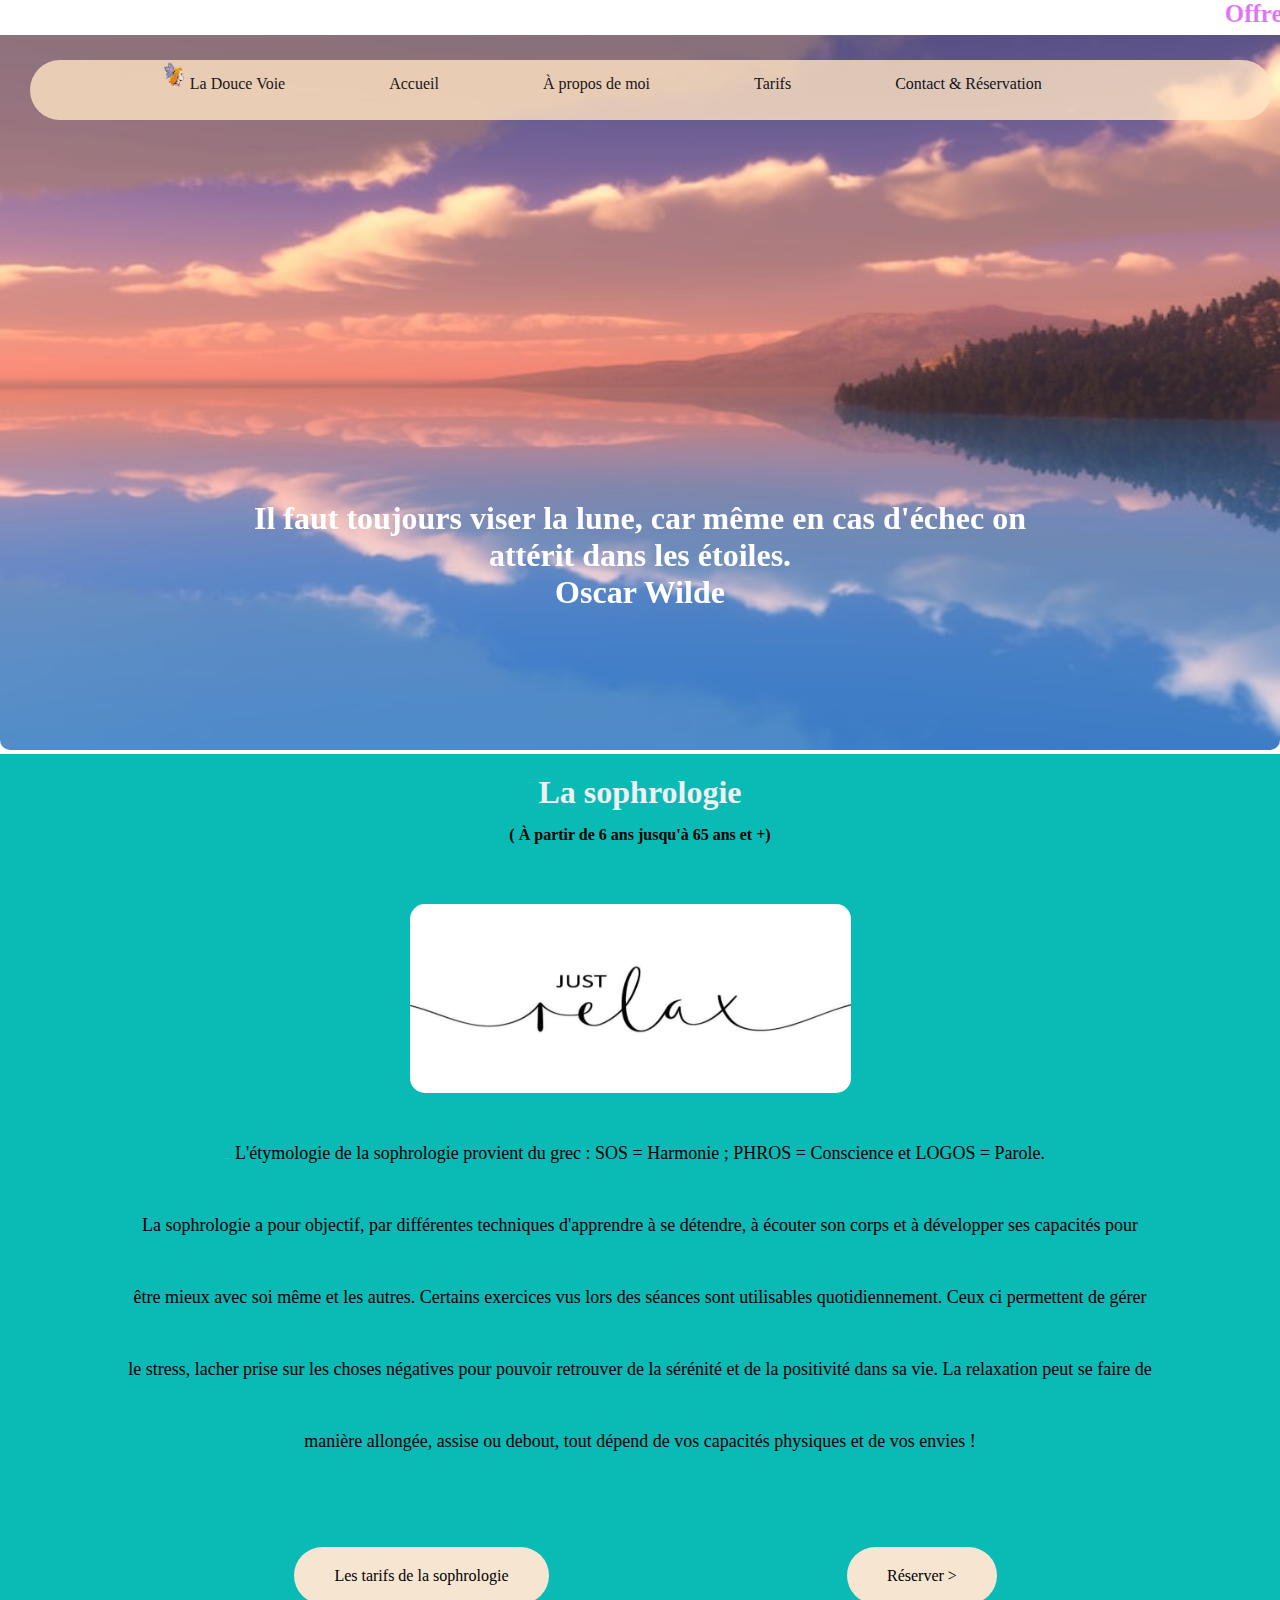
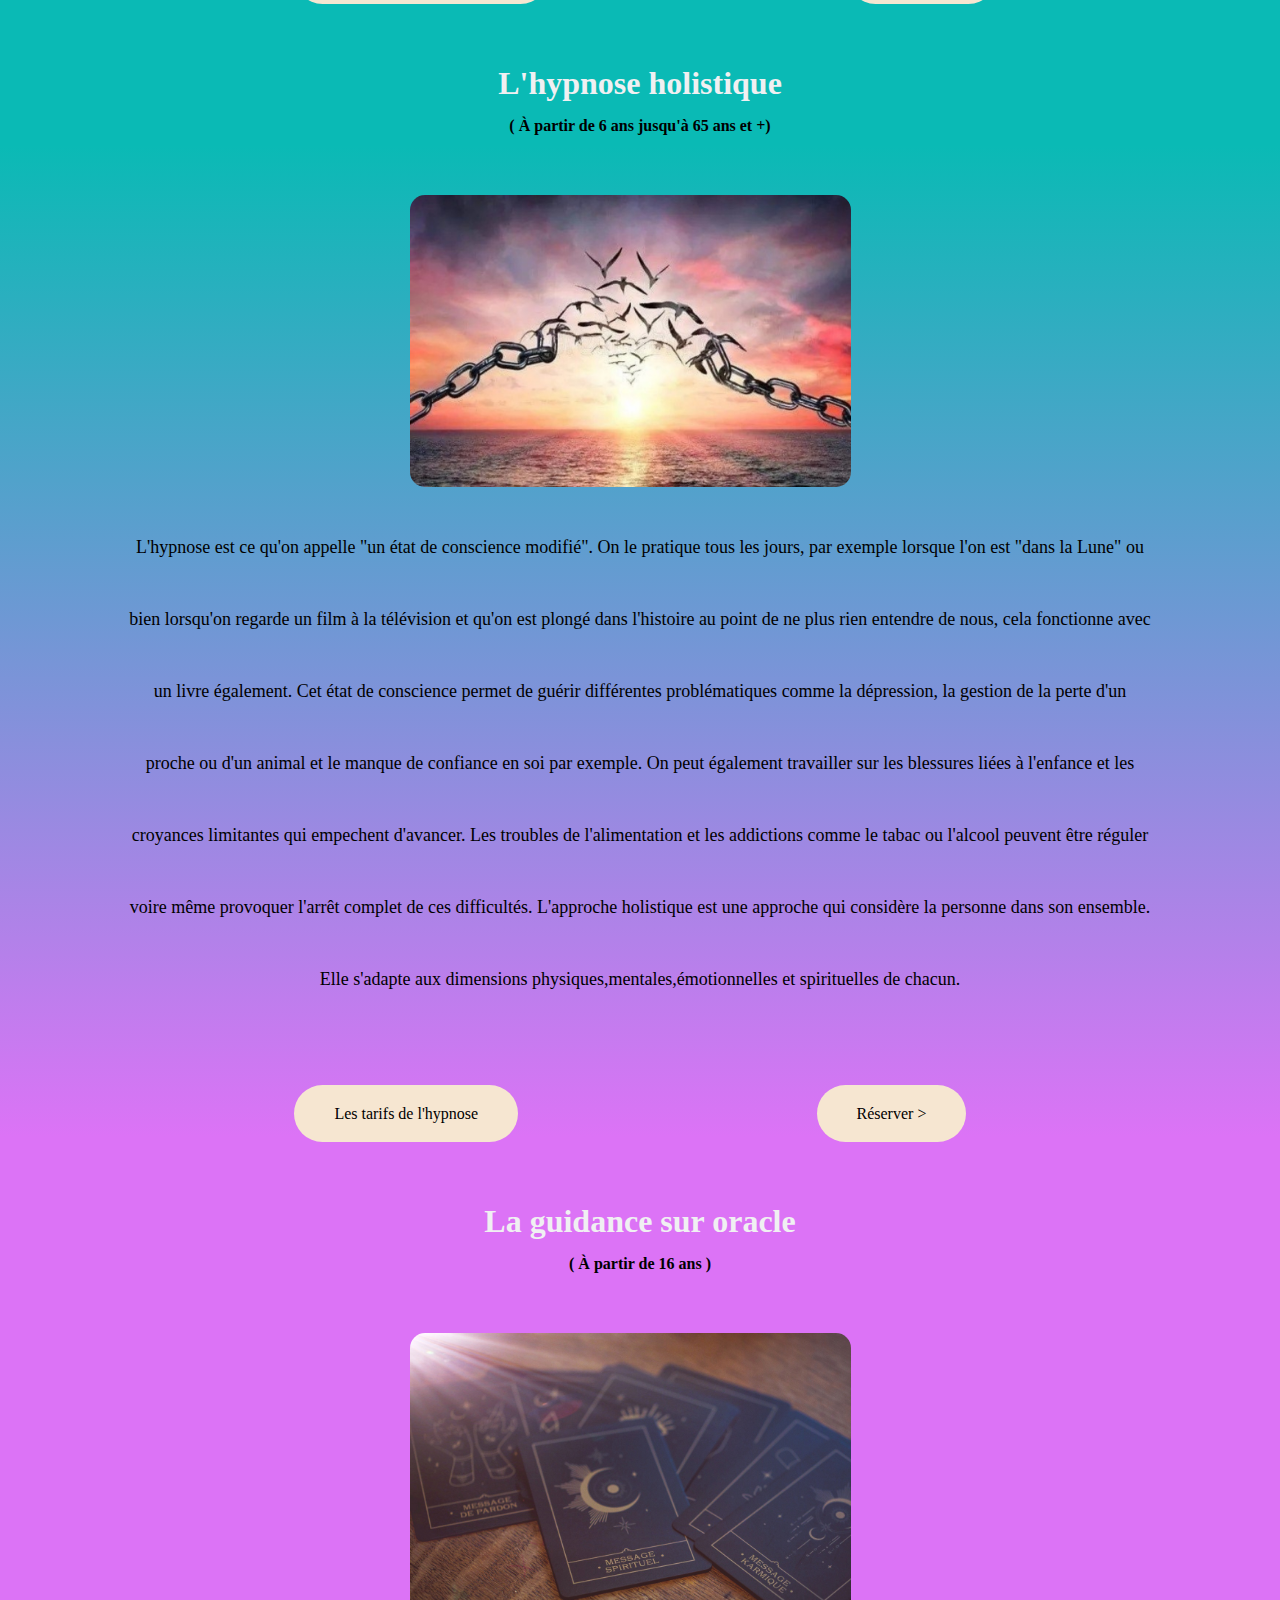
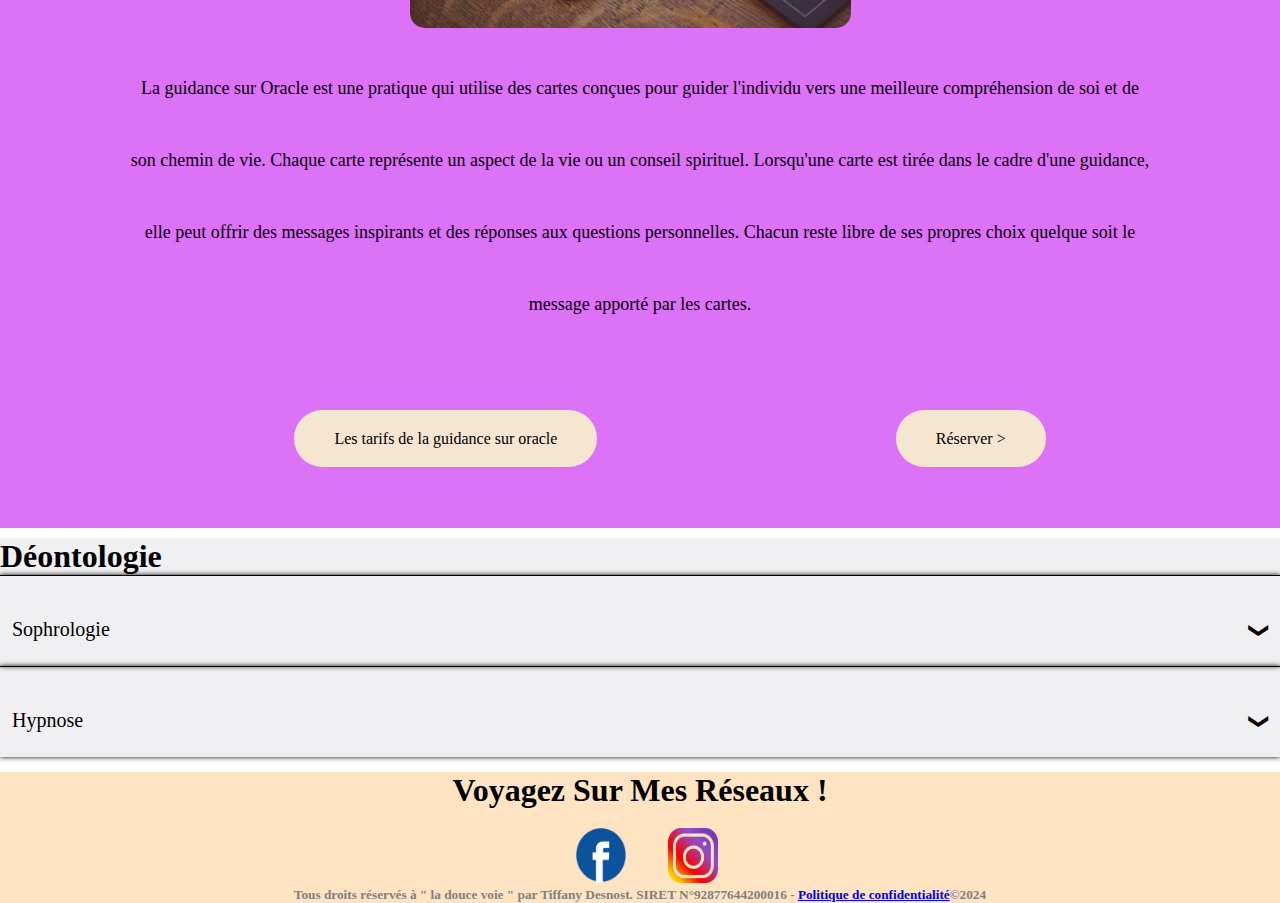
<file: index.html>
<!DOCTYPE html>
<html lang="en">

<head>
    <meta charset="UTF-8">
    <meta http-equiv="X-UA-Compatible" content="IE=edge">
    <meta name="viewport" content="width=device-width, initial-scale=1.0">
    <meta  name="description" content="osez voyager en vous grace à l'hypnose holistique, sophrologie et découvrir la guidance sur oracle au cabinet à Colombelles ou simplement de chez vous!">
    <meta name="keywords" content="la douce voie, sophrologie, hypnose, hypnose holistique, hypnothérapeute, Colombelles, Caen, tirage carte, guidance sur oracle "/>
    <title>La Douce Voie</title>

    <link rel="icon"  type="image/x-icon" href="logotiff_V3 2.png">
    <link rel="stylesheet" href="main1.css">
    <link rel="stylesheet" href="style.css">
</head>
<body>
    <nav>
        <ul>
            <li class="imgl" ><a> <img src="logotiff_V3 2.png" alt="lg">La Douce Voie</a></li>
            <li ><a  href="https://jeremdst.github.io/Ladoucevoie/"><p class="pnb">Accueil</p><img class="pinb"src="maison (1).png" alt="inba"></a></li>
            <li ><a  href="https://jeremdst.github.io/Ladoucevoie/À%20propos%20de%20moi/"><p class="pnb">À propos de moi</p><img class="pinb" src="utilisateur.png" alt="inbb"></a></li>
            <li  ><a  href="https://jeremdst.github.io/Ladoucevoie/Tarifs/"><p class="pnb">Tarifs</p><img class="pinb"src="piece-de-monnaie.png" alt="inbt"></a></li>
            <li  ><a href="https://jeremdst.github.io/Ladoucevoie/Contact%20&%20Réservation/"><p class="pnb">Contact & Réservation</p><img class="pinb" src="contactez-nous.png" alt="inbcr"></a></li>
        </ul>
    </nav>
    <nav class="nav1">
        <ul>
            <li class="lilg"><img class="lg" src="logotiff_V3 2.png" alt="lg"> La Douce Voie</li>
        </ul>
    </nav>
 
    
    
    <marquee behavior="fixed" direction="right to left"><strong> Offre de bienvenue, première séance à -15%. Offre valable jusqu'au 31 Décembre</strong> </marquee>
    
   
    <img class="img1" src="3d-rendu-paysage-ile-arbre-contre-ciel-coucher-du-soleil_1048-5670 (1).jpg" alt="ac">
        
    <div class="p">
        <h1>Il faut toujours viser la lune, car même en cas d'échec on attérit dans les étoiles.<br>Oscar Wilde</h1>
    </div>
   
    <div class="divbg">
        <div class="div1">
            <h1 class="h1">La sophrologie</h1>
            <h4 class="h4">( À partir de 6 ans jusqu'à 65 ans et +)</h4>
            <p><img  class="img2" src="IMG_20240620_193130.jpg" alt="sp"></p>
            <p class="p1">
            L'étymologie de la sophrologie provient du grec : SOS = Harmonie ; PHROS = Conscience et LOGOS = Parole. <br>

            La sophrologie a pour objectif, par différentes techniques d'apprendre à se détendre, à écouter son corps et à développer ses capacités pour être mieux avec soi même et les autres.  
            Certains exercices vus lors des séances sont utilisables quotidiennement.
            Ceux ci permettent de gérer le stress, lacher prise sur les choses négatives pour pouvoir retrouver de la sérénité et de la positivité dans sa vie.
            La relaxation peut se faire de manière allongée, assise ou debout, tout dépend de vos capacités physiques et de vos envies !
            </p>
        </div>
         <ul class="redit">
            <li class="li1"><a class="a1" href="https://jeremdst.github.io/Ladoucevoie/Tarifs/">Les tarifs de la sophrologie </a> </li>
            <li class="li1"><a class="a1" href="https://jeremdst.github.io/Ladoucevoie/Contact%20&%20Réservation/"> Réserver ></a></li>
        </ul>
        

        <div class="div2">
            <h1 class="h1"> L'hypnose holistique</h1>
            <h4 class="h4">( À partir de 6 ans jusqu'à 65 ans et +)</h4>
            <p><img class="img2" src="Screenshot_20240618_220735.jpg" alt="hh"></p>
            <p class="p1">
            L'hypnose est ce qu'on appelle "un état de conscience modifié".
            On le pratique tous les jours, par exemple lorsque l'on est "dans la Lune" ou bien lorsqu'on regarde un film à la télévision et qu'on est plongé dans l'histoire au point de ne plus rien entendre de nous, cela fonctionne avec un livre également. 
            Cet état de conscience permet de guérir différentes problématiques comme la dépression, la gestion de la perte d'un proche ou d'un animal et le manque de confiance en soi par exemple.
            On peut également travailler sur les blessures liées à l'enfance et les croyances limitantes qui empechent d'avancer.
            Les troubles de l'alimentation et les addictions comme le tabac ou l'alcool peuvent être réguler voire même provoquer l'arrêt complet de ces difficultés.
            L'approche holistique est une approche qui considère la personne dans son ensemble. Elle s'adapte aux dimensions physiques,mentales,émotionnelles et spirituelles de chacun.
            </p>
        </div> 
        <ul class="redit">
            <li class="li1"><a class="a1" href="https://jeremdst.github.io/Ladoucevoie/Tarifs/">Les tarifs de l'hypnose</a></li>
            <li class="li1"><a class="a1" href="https://jeremdst.github.io/Ladoucevoie/Contact%20&%20Réservation/"> Réserver ></a></li>
        </ul>

        <div class="div3">
            <h1 class="h1"> La guidance sur oracle </h1>
            <h4 class="h4">( À partir de 16 ans )</h4>
            <p><img class="img2" src="IMG_20240618_220031.jpg" alt="go"></p>
            <p class="p1"> 
            La guidance sur Oracle est une pratique qui utilise des cartes conçues pour guider l'individu vers une meilleure compréhension de soi et de son chemin de vie.

            Chaque carte représente un aspect de la vie ou un conseil spirituel. Lorsqu'une carte est tirée dans le cadre d'une guidance, elle peut offrir des messages inspirants et des réponses aux questions personnelles.

            Chacun reste libre de ses propres choix quelque soit le message apporté par les cartes. 
            </p>
            
            <ul class="redit">
                <li class="li1"><a class="a1" href="https://jeremdst.github.io/Ladoucevoie/Tarifs/">Les tarifs de la guidance sur oracle</a></li>
                <li class="li1"><a class="a1" href="https://jeremdst.github.io/Ladoucevoie/Contact%20&%20Réservation/"> Réserver ></a></li>
            </ul>
            
        </div>
        
    </div>

    <form>
    <div class="accrodion">
        <h1 class="section-header">Déontologie</h1>
        <div class="tab">
            <div class="tab-wrapper">
                <input type="checkbox" name="checkbox-1" id="cb1"/>
                <label for="cb1"class="tab-label"> Sophrologie</label>
                <div class="tab-content">
                
                    <p class="pa1">Article 1
                    Les sophrologues s’engagent à affirmer l’égalité entre les personnes et à en respecter l’originalité et la dignité.
                    </p>
                    <p class="pa1">Article 2
                    Les sophrologues s’engagent à interdire toute propagande ou prosélytisme religieux ou idéologique au sein de leurs 
                    cabinets ou lieux d’intervention. Ils s’engagent à lutter contre toutes les dérives sectaires dont ils seraient témoins.
                    </p>
                    <p class="pa1">Article 3
                    Les sophrologues s’engagent à respecter et à protéger l’intégrité physique et psychique des personnes sous leur responsabilité.
                    </p>
                    <p class="pa1">Article 4
                    Les sophrologues s’engagent à respecter la confidentialité des informations collectées durant leurs accompagnements
                    individuels ou de groupes.</p>
                    <p class="pa1"> Article 5
                    Les sophrologues s’engagent à respecter et à faire respecter la législation en vigueur.
                    </p>
                    <p class="pa1">Article 6
                    Les sophrologues s’engagent à actualiser régulièrement leurs savoirs et leurs compétences afin de répondre aux
                    attentes du public et aux évolutions de la sophrologie.
                    </p>
                    <p class="pa1">Article 7
                    Les sophrologues s’engagent à diffuser des offres claires et compréhensibles par le public. Ces offres doivent 
                    définir les modalités d’accompagnement, les objectifs visés et les limites de la sophrologie.
                    </p>
                    <p class="pa1"> Article 8
                    Les sophrologues s’engagent à ne pas diffuser d’informations pouvant induire le public ou les médias en erreur 
                    ou nuisant à l’image de la profession.
                    </p>
                    <p class="pa1">Article 9
                    Les sophrologues s’engagent à user de leur droit de rectification auprès des médias afin de contribuer au 
                    sérieux des informations communiquées au public sur la sophrologie.
                    </p>
                    <p class="pa1">Article 10
                    Les sophrologues s’engagent à respecter les concepts et principes généraux de la sophrologie. Ils s’engagent 
                    également à ne pas dénaturer ou amalgamer la sophrologie avec d’autres techniques sans que leurs clients en soient avertis.
                    </p>
                    <p class="pa1"> Article 11
                    Les sophrologues s’engagent à respecter les limites de leurs compétences et à orienter leurs clients vers un autre 
                    professionnel lorsque ceux-ci nécessitent un traitement ou une aide thérapeutique ne relevant pas de leurs compétences.
                    </p>   
                    <p class="pa1"> Article 12
                    Les sophrologues s’engagent à ne pas se substituer aux professionnels de santé, à ne pas prodiguer de diagnostic, 
                    de prescriptions médicales et à ne pas interférer avec des traitements médicaux en cours.
                    </p>
                    <p class="pa1">  Article 13
                    Les sophrologues s’engagent à conserver leur éthique professionnelle lorsqu’ils interviennent sous l’autorité d’une 
                    entreprise ou d’un organisme.
                    </p>
                    <p class="pa1">Article 14
                    Les sophrologues s’engagent, dans la mesure du possible, à proposer un confrère à leurs clients lorsqu’ils seront 
                    dans l’impossibilité de fournir leurs services.
                    </p>
                    <p class="pa1"> Article 15
                    Les sophrologues s’engagent à entretenir des relations confraternelles de respect et de courtoisie, d’honnêteté 
                    et de bonne foi avec les autres sophrologues.
                    </p>
                </div>
            </div>
        </div>
        <div class="tab">
            <div class="tab-wrapper">
                <input type="checkbox" name="checkbox-2" id="cb-2"/>
                <label for="cb-2" class="tab-label">Hypnose</label> 
                <div class="tab-content">
                    <p class="pa1">Article 1 - Secret Professionnel 
                        Le praticien en hypnose préserve la vie privée des personnes qui
                        le consultent en garantissant le respect du secret professionnel, y compris entre collègues. 
                        Si des raisons thérapeutiques nécessitent la collaboration avec une personne donnant
                        des soins au consultant, le praticien en hypnose ne peut partager
                        les informations dont il dispose qu'avec l'accord du consultant. 
                        Toutefois, il est relevé de son obligation professionnelle
                        en cas de raison éminente et impérieuse. 
                    </p>
                    <p class="pa1">Article 2 - Compétence & Formation 
                        Le praticien en hypnose est garant de ses qualifications qui définissent 
                        ses propres limites, compte tenu de ses formations et refuse toute intervention 
                        lorsqu'il sait ne pas avoir les compétences nécessaires. Il tient ses connaissances théoriques et pratiques mises 
                        à jour régulièrement par une formation continue et une supervision.
                    </p>
                    <p class="pa1"> Article 3 - Intérêt du Consultant (Client) 
                        Avant toute intervention le praticien en hypnose s'assure 
                        du consentement des personnes qui le consultent. Il les informe des modalités, objectifs et limites de son 
                        intervention. Il a l’obligation de poursuivre au mieux les intérêts du consultant, par rapport à ses propres intérêts, 
                        conceptions ou à ceux de ses confrères. 
                        Les décisions du praticien quant au protocole à adopter respectent l’objectif défini avec le consultant. 
                        Le cas échéant, le praticien doit prendre en compte l’impact négatif
                        qu’un changement pourrait produire sur « l’environnement » du consultant
                        et en informer celui-ci. Il fournit une information loyale, claire et appropriée
                        sur sa compétence et sur le déroulement de la séance. Il tient compte de la personnalité
                        du consultant dans ses explications et veille à leur compréhension. 
                        Le praticien en hypnose n'use pas de sa position de confiance à des fins personnelles, de prosélytisme ou d’abus 
                         de l’état de faiblesse éventuelle du consultant.
                    </p>
                    <p class="pa1">Article 4 - Clause de Conscience 
                        Le praticien en hypnose refuse toute demande d'un tiers
                        qui recherche un avantage illicite ou immoral ou qui fait acte d'autoritéì abusive
                        dans le recours à ses services.
                        Il se décharge de toute mission contraire aux principes déontologiques
                        de sa profession ou mettant en péril son indépendance.
                        Si le lien de confiance qui relie le praticien en Hypnose et
                        le consultant est gravement altéré, celui-ci peut décider d’interrompre sa mission.
                        Si l’objectif défini ne relève pas de la compétence du praticien en Hypnose, celui-ci se déporte et l’oriente vers 
                        un professionnel de la discipline adéquate
                        (médecine générale, psychiatrie, psychologie…). Le praticien doit écouter, informer
                        et conseiller avec la même conscience toutes les personnes sans discrimination.
                    </p>
                    <p class="pa1">
                        Article 5 - Principe de non-discrimination 
                        L’origine, les mœurs, la situation de famille, le handicap ou l’état de santé, l’appartenance vraie 
                        ou supposée à une ethnie, une nation, une religion déterminée, ou à un courant politique ne peuvent 
                        constituer un motif valable pour poser sa clause de conscience. 
                        Le praticien en Hypnose appelé à donner une consultation
                        à un mineur ou à un majeur protégé doit recueillir le consentement éclairé
                        d’au moins un parent ou du représentant légal. 
                    </p>
                    <p class="pa1">Article 6 - Honoraires 
                        Le praticien en Hypnose doit informer le consultant du montant
                        de ses honoraires fixés avec mesure et équité. Il s’engage à communiquer ses tarifs
                        sans ambiguïté par tous les moyens usuels (mail, appel téléphonique, site internet…).
                    </p>
                    <p class="pa1">Article 7 - Confraternité et Réputation de la Profession 
                        La confraternité exige des relations de confiance et de respect entre praticiens dans l’intérêt du consultant
                        et de la réputation de la profession spécifique.
                        Le praticien en Hypnose reconnaît comme confrère toute personne compétente dans sa pratique de l’hypnose 
                        et respectueuse des principes éthiques, et maintient à son égard un comportement confraternel, digne et loyal. 
                        Les praticiens se doivent assistance dans l'adversité ou dans la difficulté.
                    </p>   
                </div>   
            </div>
        </div>
    </div>
    </form>
    <footer>
        <h1 class="footer"> Voyagez Sur Mes Réseaux !</h1>
        
        <a class="lf"  href="https://www.facebook.com/Tiffany.LaDouceVoie/"target="_blank"><img class="lfi" src="R (1).png" alt="fb"></a>
        <a  class="lI" href="https://www.instagram.com/ladoucevoie/" target="_blank"><img class="lIi"src="R (3).png" alt="insta"></a>

        <h5>Tous droits réservés à " la douce voie " par Tiffany Desnost. SIRET N°92877644200016 - <a href="Politique de confidentialité.pdf" target="_blank">Politique de confidentialité</a>©2024 </h5>
        
    </footer>
</body>


























</html>
</file>
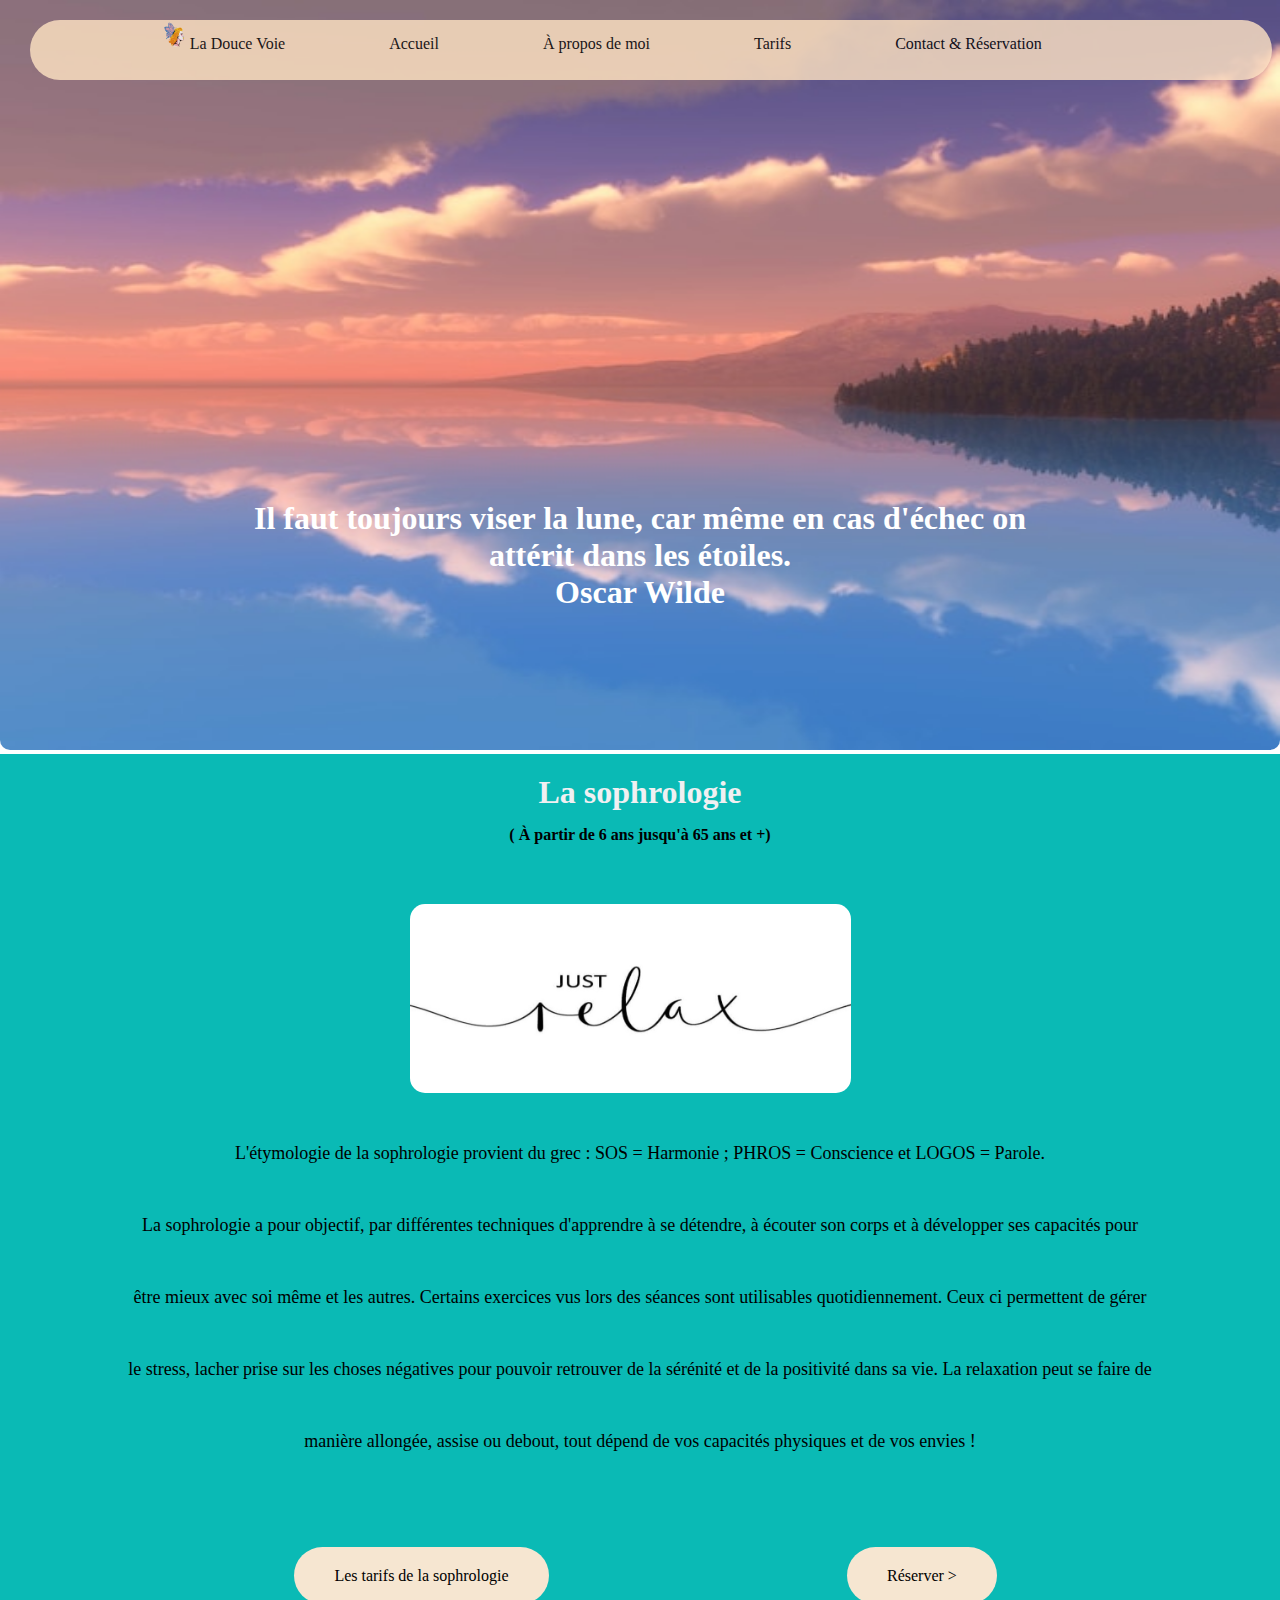
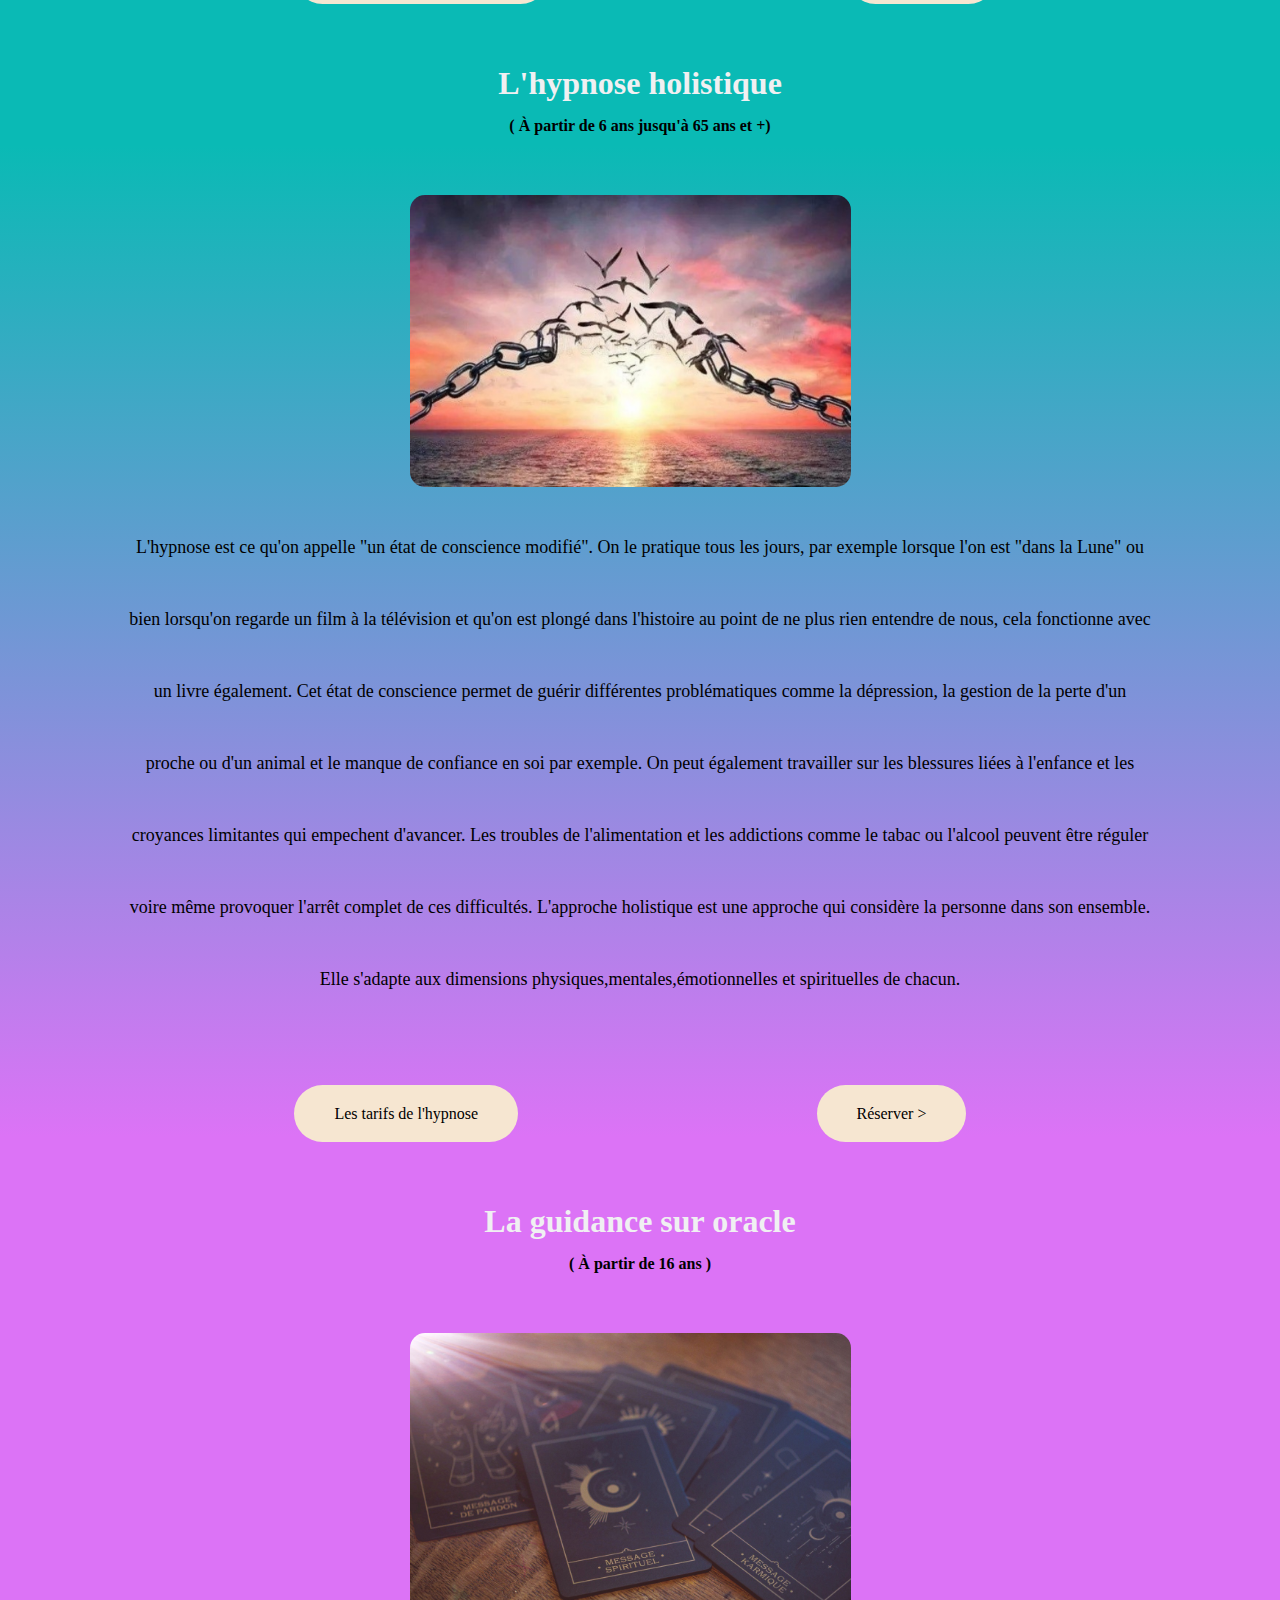
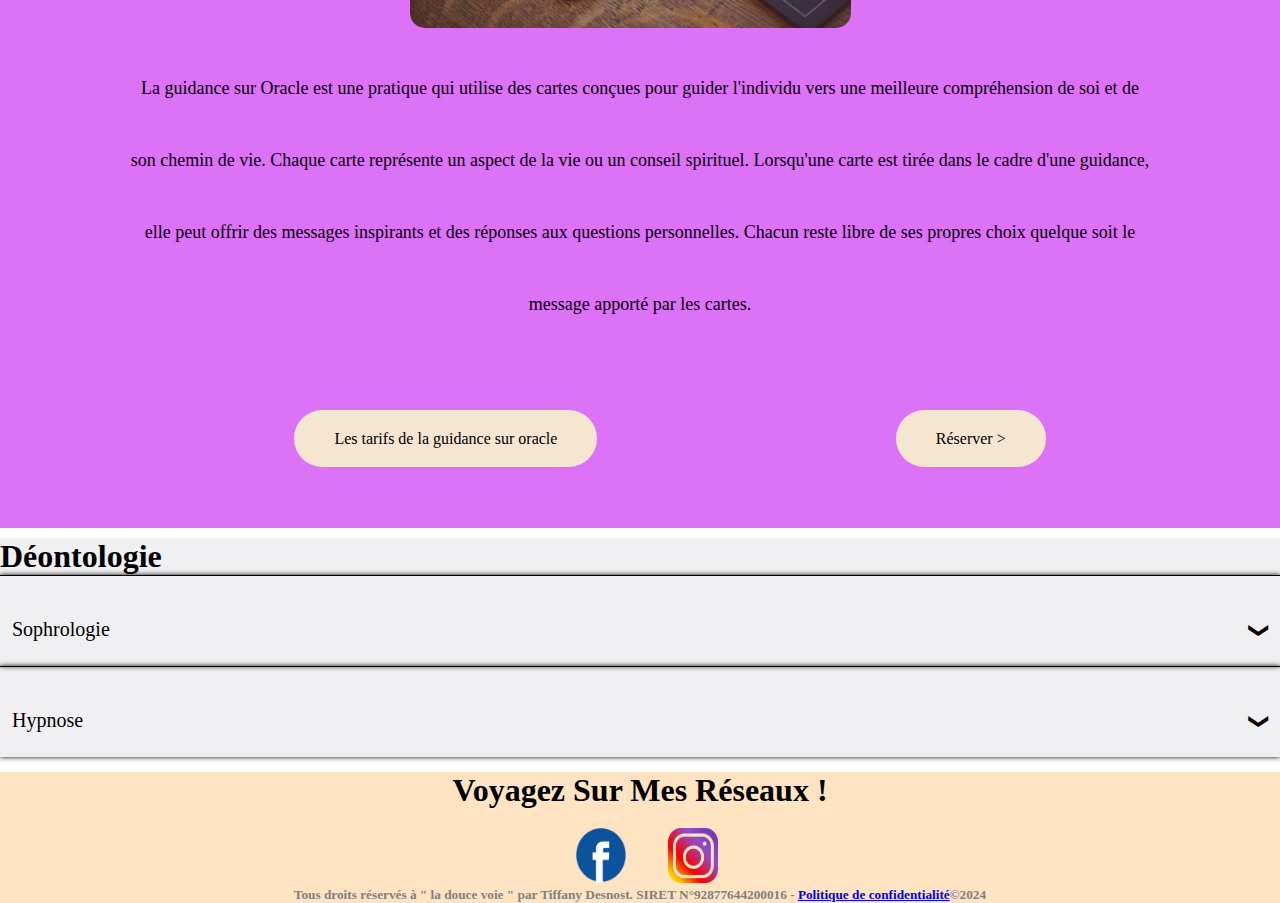
<file: Accueil/index.html>
<!DOCTYPE html>
<html lang="en">

<head>
    <meta charset="UTF-8">
    <meta http-equiv="X-UA-Compatible" content="IE=edge">
    <meta name="viewport" content="width=device-width, initial-scale=1.0">
    <title>La Douce Voie - Acceuil</title>

    <link rel="icon"  type="image/x-icon" href="logotiff_V3 2.png">
    <link rel="stylesheet" href="main1.css">
    <link rel="stylesheet" href="style.css">
</head>
<body>
    <nav>
        <ul>
            <li class="imgl"><a> <img src="logotiff_V3 2.png" alt="lg">La Douce Voie</a></li>
            <li class="home"><a  href="C:\Ladoucevoie\Accueil\index.html">Accueil</a></li>
            <li class="bio"><a  href="C:\Ladoucevoie\Accueil\À propos de moi\index.html">À propos de moi</a></li>
            <li class="tarif"><a  href="C:\Ladoucevoie\Accueil\Tarifs\index.html">Tarifs</a></li>
            <li class="CandR" ><a href="C:\Ladoucevoie\Accueil\Contact & Réservation\index.html">Contact & Réservation</a></li>
        </ul>
    </nav>
    <nav class="nav1">
        <ul>
            <li class="lilg"><img class="lg" src="logotiff_V3 2.png" alt="lg"> La Douce Voie</li>
        </ul>
    </nav>
    
    
   
    <img class="img1" src="3d-rendu-paysage-ile-arbre-contre-ciel-coucher-du-soleil_1048-5670 (1).jpg" alt="ac">
        
    <div class="p">
        <h1>Il faut toujours viser la lune, car même en cas d'échec on attérit dans les étoiles.<br>Oscar Wilde</h1>
    </div>
   
    <div class="divbg">
        <div class="div1">
            <h1 class="h1">La sophrologie</h1>
            <h4 class="h4">( À partir de 6 ans jusqu'à 65 ans et +)</h4>
            <p><img  class="img2" src="IMG_20240620_193130.jpg" alt="sp"></p>
            <p class="p1">
            L'étymologie de la sophrologie provient du grec : SOS = Harmonie ; PHROS = Conscience et LOGOS = Parole. <br>

            La sophrologie a pour objectif, par différentes techniques d'apprendre à se détendre, à écouter son corps et à développer ses capacités pour être mieux avec soi même et les autres.  
            Certains exercices vus lors des séances sont utilisables quotidiennement.
            Ceux ci permettent de gérer le stress, lacher prise sur les choses négatives pour pouvoir retrouver de la sérénité et de la positivité dans sa vie.
            La relaxation peut se faire de manière allongée, assise ou debout, tout dépend de vos capacités physiques et de vos envies !
            </p>
        </div>
         <ul class="redit">
            <li class="li1"><a class="a1" href="C:\Ladoucevoie\Accueil\Tarifs\index.html">Les tarifs de la sophrologie </a> </li>
            <li class="li1"><a class="a1" href="C:\Ladoucevoie\Accueil\Contact & Réservation\index.html"> Réserver ></a></li>
        </ul>
        

        <div class="div2">
            <h1 class="h1"> L'hypnose holistique</h1>
            <h4 class="h4">( À partir de 6 ans jusqu'à 65 ans et +)</h4>
            <p><img class="img2" src="Screenshot_20240618_220735.jpg" alt="hh"></p>
            <p class="p1">
            L'hypnose est ce qu'on appelle "un état de conscience modifié".
            On le pratique tous les jours, par exemple lorsque l'on est "dans la Lune" ou bien lorsqu'on regarde un film à la télévision et qu'on est plongé dans l'histoire au point de ne plus rien entendre de nous, cela fonctionne avec un livre également. 
            Cet état de conscience permet de guérir différentes problématiques comme la dépression, la gestion de la perte d'un proche ou d'un animal et le manque de confiance en soi par exemple.
            On peut également travailler sur les blessures liées à l'enfance et les croyances limitantes qui empechent d'avancer.
            Les troubles de l'alimentation et les addictions comme le tabac ou l'alcool peuvent être réguler voire même provoquer l'arrêt complet de ces difficultés.
            L'approche holistique est une approche qui considère la personne dans son ensemble. Elle s'adapte aux dimensions physiques,mentales,émotionnelles et spirituelles de chacun.
            </p>
        </div> 
        <ul class="redit">
            <li class="li1"><a class="a1" href="C\Ladoucevoie\Accueil\Tarifs\index.html">Les tarifs de l'hypnose</a></li>
            <li class="li1"><a class="a1" href="C:\Ladoucevoie\Accueil\Contact & Réservation\index.html"> Réserver ></a></li>
        </ul>

        <div class="div3">
            <h1 class="h1"> La guidance sur oracle </h1>
            <h4 class="h4">( À partir de 16 ans )</h4>
            <p><img class="img2" src="IMG_20240618_220031.jpg" alt="go"></p>
            <p class="p1"> 
            La guidance sur Oracle est une pratique qui utilise des cartes conçues pour guider l'individu vers une meilleure compréhension de soi et de son chemin de vie.

            Chaque carte représente un aspect de la vie ou un conseil spirituel. Lorsqu'une carte est tirée dans le cadre d'une guidance, elle peut offrir des messages inspirants et des réponses aux questions personnelles.

            Chacun reste libre de ses propres choix quelque soit le message apporté par les cartes. 
            </p>
            
            <ul class="redit">
                <li class="li1"><a class="a1" href="C\Ladoucevoie\Accueil\Tarifs\index.html">Les tarifs de la guidance sur oracle</a></li>
                <li class="li1"><a class="a1" href="C:\Ladoucevoie\Accueil\Contact & Réservation\index.html"> Réserver ></a></li>
            </ul>
            
        </div>
        
    </div>

    <form>
    <div class="accrodion">
        <h1 class="section-header">Déontologie</h1>
        <div class="tab">
            <div class="tab-wrapper">
                <input type="checkbox" name="checkbox-1" id="cb1"/>
                <label for="cb1"class="tab-label"> Sophrologie</label>
                <div class="tab-content">
                
                    <p class="pa1">Article 1
                    Les sophrologues s’engagent à affirmer l’égalité entre les personnes et à en respecter l’originalité et la dignité.
                    </p>
                    <p class="pa1">Article 2
                    Les sophrologues s’engagent à interdire toute propagande ou prosélytisme religieux ou idéologique au sein de leurs 
                    cabinets ou lieux d’intervention. Ils s’engagent à lutter contre toutes les dérives sectaires dont ils seraient témoins.
                    </p>
                    <p class="pa1">Article 3
                    Les sophrologues s’engagent à respecter et à protéger l’intégrité physique et psychique des personnes sous leur responsabilité.
                    </p>
                    <p class="pa1">Article 4
                    Les sophrologues s’engagent à respecter la confidentialité des informations collectées durant leurs accompagnements
                    individuels ou de groupes.</p>
                    <p class="pa1"> Article 5
                    Les sophrologues s’engagent à respecter et à faire respecter la législation en vigueur.
                    </p>
                    <p class="pa1">Article 6
                    Les sophrologues s’engagent à actualiser régulièrement leurs savoirs et leurs compétences afin de répondre aux
                    attentes du public et aux évolutions de la sophrologie.
                    </p>
                    <p class="pa1">Article 7
                    Les sophrologues s’engagent à diffuser des offres claires et compréhensibles par le public. Ces offres doivent 
                    définir les modalités d’accompagnement, les objectifs visés et les limites de la sophrologie.
                    </p>
                    <p class="pa1"> Article 8
                    Les sophrologues s’engagent à ne pas diffuser d’informations pouvant induire le public ou les médias en erreur 
                    ou nuisant à l’image de la profession.
                    </p>
                    <p class="pa1">Article 9
                    Les sophrologues s’engagent à user de leur droit de rectification auprès des médias afin de contribuer au 
                    sérieux des informations communiquées au public sur la sophrologie.
                    </p>
                    <p class="pa1">Article 10
                    Les sophrologues s’engagent à respecter les concepts et principes généraux de la sophrologie. Ils s’engagent 
                    également à ne pas dénaturer ou amalgamer la sophrologie avec d’autres techniques sans que leurs clients en soient avertis.
                    </p>
                    <p class="pa1"> Article 11
                    Les sophrologues s’engagent à respecter les limites de leurs compétences et à orienter leurs clients vers un autre 
                    professionnel lorsque ceux-ci nécessitent un traitement ou une aide thérapeutique ne relevant pas de leurs compétences.
                    </p>   
                    <p class="pa1"> Article 12
                    Les sophrologues s’engagent à ne pas se substituer aux professionnels de santé, à ne pas prodiguer de diagnostic, 
                    de prescriptions médicales et à ne pas interférer avec des traitements médicaux en cours.
                    </p>
                    <p class="pa1">  Article 13
                    Les sophrologues s’engagent à conserver leur éthique professionnelle lorsqu’ils interviennent sous l’autorité d’une 
                    entreprise ou d’un organisme.
                    </p>
                    <p class="pa1">Article 14
                    Les sophrologues s’engagent, dans la mesure du possible, à proposer un confrère à leurs clients lorsqu’ils seront 
                    dans l’impossibilité de fournir leurs services.
                    </p>
                    <p class="pa1"> Article 15
                    Les sophrologues s’engagent à entretenir des relations confraternelles de respect et de courtoisie, d’honnêteté 
                    et de bonne foi avec les autres sophrologues.
                    </p>
                </div>
            </div>
        </div>
        <div class="tab">
            <div class="tab-wrapper">
                <input type="checkbox" name="checkbox-2" id="cb-2"/>
                <label for="cb-2" class="tab-label">Hypnose</label> 
                <div class="tab-content">
                    <p class="pa1">Article 1 - Secret Professionnel 
                        Le praticien en hypnose préserve la vie privée des personnes qui
                        le consultent en garantissant le respect du secret professionnel, y compris entre collègues. 
                        Si des raisons thérapeutiques nécessitent la collaboration avec une personne donnant
                        des soins au consultant, le praticien en hypnose ne peut partager
                        les informations dont il dispose qu'avec l'accord du consultant. 
                        Toutefois, il est relevé de son obligation professionnelle
                        en cas de raison éminente et impérieuse. 
                    </p>
                    <p class="pa1">Article 2 - Compétence & Formation 
                        Le praticien en hypnose est garant de ses qualifications qui définissent 
                        ses propres limites, compte tenu de ses formations et refuse toute intervention 
                        lorsqu'il sait ne pas avoir les compétences nécessaires. Il tient ses connaissances théoriques et pratiques mises 
                        à jour régulièrement par une formation continue et une supervision.
                    </p>
                    <p class="pa1"> Article 3 - Intérêt du Consultant (Client) 
                        Avant toute intervention le praticien en hypnose s'assure 
                        du consentement des personnes qui le consultent. Il les informe des modalités, objectifs et limites de son 
                        intervention. Il a l’obligation de poursuivre au mieux les intérêts du consultant, par rapport à ses propres intérêts, 
                        conceptions ou à ceux de ses confrères. 
                        Les décisions du praticien quant au protocole à adopter respectent l’objectif défini avec le consultant. 
                        Le cas échéant, le praticien doit prendre en compte l’impact négatif
                        qu’un changement pourrait produire sur « l’environnement » du consultant
                        et en informer celui-ci. Il fournit une information loyale, claire et appropriée
                        sur sa compétence et sur le déroulement de la séance. Il tient compte de la personnalité
                        du consultant dans ses explications et veille à leur compréhension. 
                        Le praticien en hypnose n'use pas de sa position de confiance à des fins personnelles, de prosélytisme ou d’abus 
                         de l’état de faiblesse éventuelle du consultant.
                    </p>
                    <p class="pa1">Article 4 - Clause de Conscience 
                        Le praticien en hypnose refuse toute demande d'un tiers
                        qui recherche un avantage illicite ou immoral ou qui fait acte d'autoritéì abusive
                        dans le recours à ses services.
                        Il se décharge de toute mission contraire aux principes déontologiques
                        de sa profession ou mettant en péril son indépendance.
                        Si le lien de confiance qui relie le praticien en Hypnose et
                        le consultant est gravement altéré, celui-ci peut décider d’interrompre sa mission.
                        Si l’objectif défini ne relève pas de la compétence du praticien en Hypnose, celui-ci se déporte et l’oriente vers 
                        un professionnel de la discipline adéquate
                        (médecine générale, psychiatrie, psychologie…). Le praticien doit écouter, informer
                        et conseiller avec la même conscience toutes les personnes sans discrimination.
                    </p>
                    <p class="pa1">
                        Article 5 - Principe de non-discrimination 
                        L’origine, les mœurs, la situation de famille, le handicap ou l’état de santé, l’appartenance vraie 
                        ou supposée à une ethnie, une nation, une religion déterminée, ou à un courant politique ne peuvent 
                        constituer un motif valable pour poser sa clause de conscience. 
                        Le praticien en Hypnose appelé à donner une consultation
                        à un mineur ou à un majeur protégé doit recueillir le consentement éclairé
                        d’au moins un parent ou du représentant légal. 
                    </p>
                    <p class="pa1">Article 6 - Honoraires 
                        Le praticien en Hypnose doit informer le consultant du montant
                        de ses honoraires fixés avec mesure et équité. Il s’engage à communiquer ses tarifs
                        sans ambiguïté par tous les moyens usuels (mail, appel téléphonique, site internet…).
                    </p>
                    <p class="pa1">Article 7 - Confraternité et Réputation de la Profession 
                        La confraternité exige des relations de confiance et de respect entre praticiens dans l’intérêt du consultant
                        et de la réputation de la profession spécifique.
                        Le praticien en Hypnose reconnaît comme confrère toute personne compétente dans sa pratique de l’hypnose 
                        et respectueuse des principes éthiques, et maintient à son égard un comportement confraternel, digne et loyal. 
                        Les praticiens se doivent assistance dans l'adversité ou dans la difficulté.
                    </p>   
                </div>   
            </div>
        </div>
    </div>
    </form>
    <footer>
        <h1 class="footer"> Voyagez Sur Mes Réseaux !</h1>
        
        <a class="lf"  href="https://www.facebook.com/Tiffany.LaDouceVoie/"target="_blank"><img class="lfi" src="R (1).png" alt="fb"></a>
        <a  class="lI" href="https://www.instagram.com/ladoucevoie/" target="_blank"><img class="lIi"src="R (3).png" alt="insta"></a>

        <h5>Tous droits réservés à " la douce voie " par Tiffany Desnost. SIRET N°92877644200016 - <a href="Politique de confidentialité.pdf" target="_blank">Politique de confidentialité</a>©2024 </h5>
        
    </footer>
</body>


























</html>
</file>
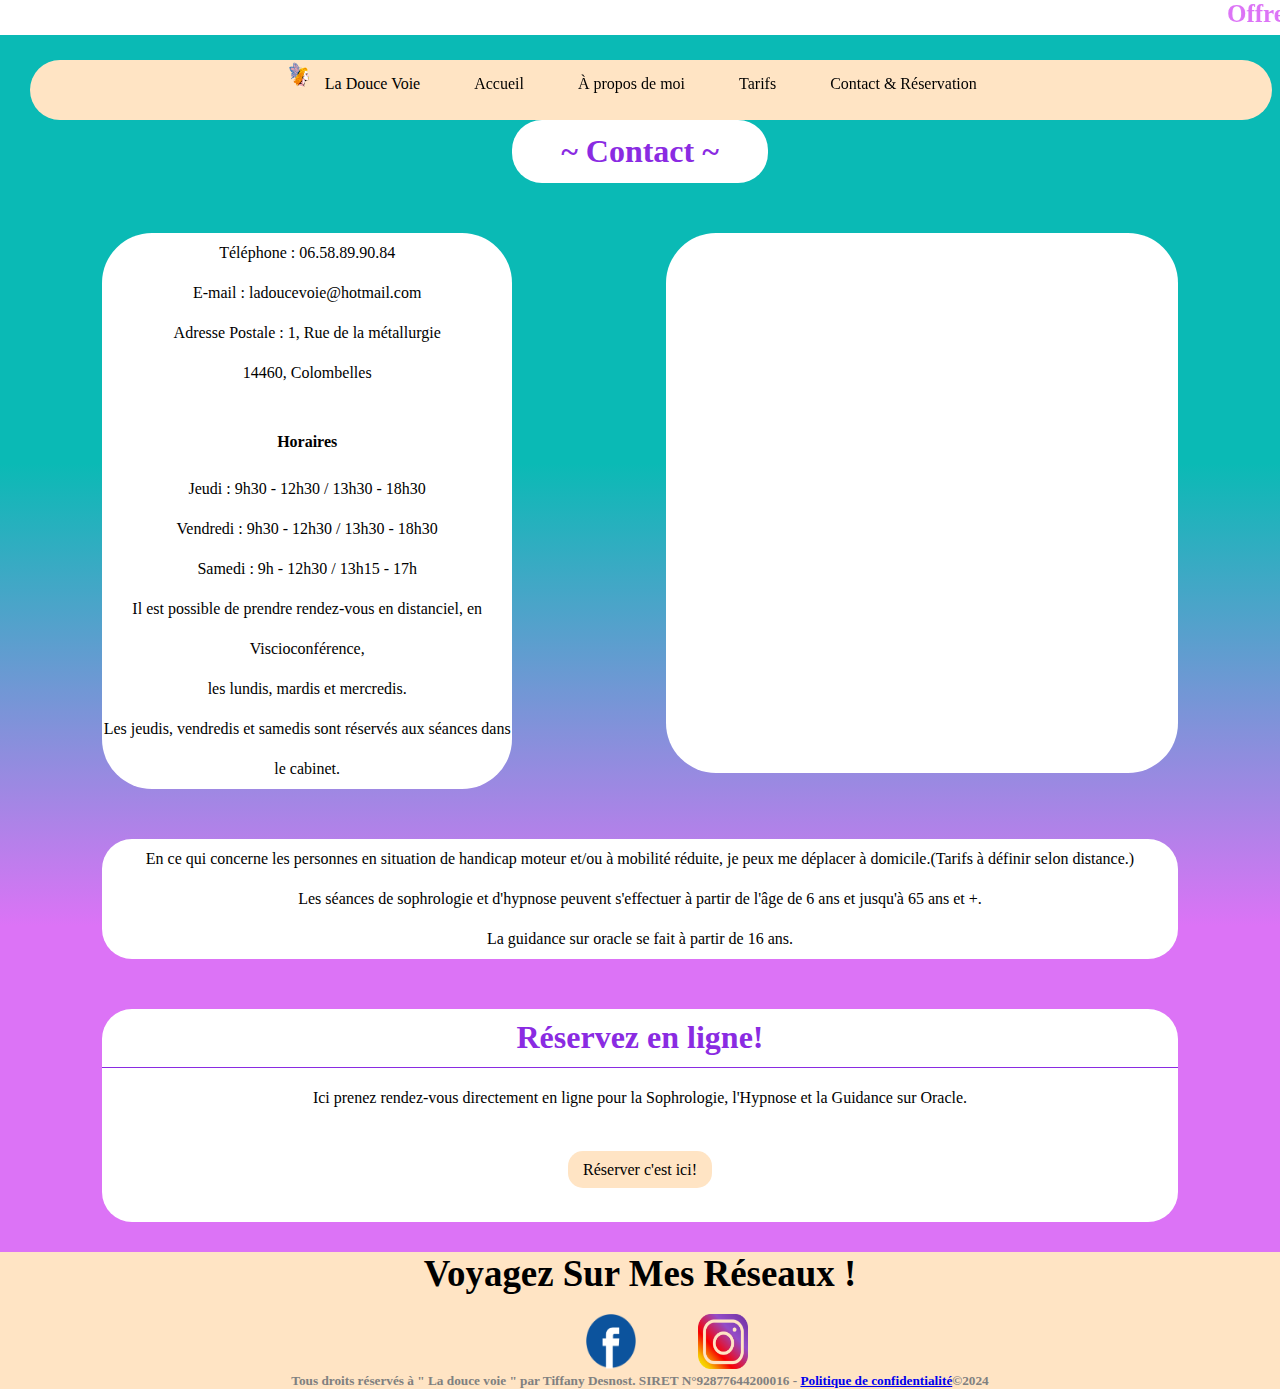
<file: Contact & Réservation/index.html>
<!DOCTYPE html>
<html lang="en">

<head>
    <meta charset="UTF-8">
    <meta http-equiv="X-UA-Compatible" content="IE=edge">
    <meta name="viewport" content="width=device-width, initial-scale=1.0">
    <title>La Douce Voie- Contact & Réservation</title>
    <link rel="icon"  type="image/x-icon" href="logotiff_V3 2.png">
    <link rel="stylesheet" href="main.css">
    <link rel="stylesheet" href="style.css">
</head>
<body>
    <nav>
        <ul>
            <li class="imgl" ><a> <img src="logotiff_V3 2.png" alt="lg">La Douce Voie</a></li>
            <li ><a  href="https://jeremdst.github.io/Ladoucevoie/"><p class="pnb">Accueil</p><img class="pinb"src="maison (1).png" alt="inba"></a></li>
            <li ><a  href="https://jeremdst.github.io/Ladoucevoie/À%20propos%20de%20moi/"><p class="pnb">À propos de moi</p><img class="pinb" src="utilisateur.png" alt="inbb"></a></li>
            <li  ><a  href="https://jeremdst.github.io/Ladoucevoie/Tarifs/"><p class="pnb">Tarifs</p><img class="pinb"src="piece-de-monnaie.png" alt="inbt"></a></li>
            <li  ><a href="https://jeremdst.github.io/Ladoucevoie/Contact%20&%20Réservation/"><p class="pnb">Contact & Réservation</p><img class="pinb" src="contactez-nous.png" alt="inbcr"></a></li>
        </ul>
    </nav>
    <nav class="nav1">
        <ul>
            <li class="lilg"><img class="lg" src="logotiff_V3 2.png" alt="lg"> La Douce Voie</li>
        </ul>
    </nav>

    <marquee behavior="fixed" direction="right to left"><strong> Offre de bienvenue, première séance à -15%. Offre valable jusqu'au 31 Décembre</strong> </marquee>
    
    <div class="div6">
        <h1 class="h2">Réservez en ligne!</h1>
        <p class="p2"> Ici prenez rendez-vous directement en ligne pour la Sophrologie, l'Hypnose et la Guidance sur Oracle.
        </p>
        <ul>
            <li class="lir"><a class="a1" href="https://calendly.com/ladoucevoie"> Résever c'est ici!</a></li>
        </ul>
    </div>

    <div class="div">
    
            <h1>
            ~ Contact ~   
            </h1>
        
        <div class="div1"><iframe src="https://www.google.com/maps/embed?pb=!1m18!1m12!1m3!1d2484.966737324629!2d-0.2950527236649185!3d49.197178671380094!2m3!1f0!2f0!3f0!3m2!1i1024!2i768!4f13.1!3m3!1m2!1s0x480a689b533e4041%3A0xbc6f657a6ea5e8f3!2s1%20Rue%20de%20la%20M%C3%A9tallurgie%2C%2014460%20Colombelles!5e1!3m2!1sfr!2sfr!4v1714511713190!5m2!1sfr!2sfr" width="40%" height="60%" style="border:0;" allowfullscreen="" loading="lazy" referrerpolicy="no-referrer-when-downgrade"></iframe></div>
        
        <div class="div2">
            <p>Téléphone : 06.58.89.90.84<br>
                E-mail : ladoucevoie@hotmail.com<br>
                Adresse Postale : 1, Rue de la métallurgie<br>14460, Colombelles<br>
                <br></p>
                <h4>Horaires</h4><br>
                <p>Jeudi : 9h30 - 12h30 / 13h30 - 18h30<br>
                Vendredi : 9h30 - 12h30 / 13h30 - 18h30<br>
                Samedi : 9h - 12h30 / 13h15 - 17h<br>
                Il est possible de prendre rendez-vous en distanciel, en Viscioconférence,<br>
                les lundis, mardis et mercredis. <br>
                Les jeudis, vendredis et samedis sont réservés aux séances dans le cabinet.
                </p>   
        </div>
        <div class="div3">
            <p>
                En ce qui concerne les personnes en situation de handicap moteur et/ou à mobilité réduite, je peux me déplacer à domicile.(Tarifs à définir selon distance.) <br>
                Les séances de sophrologie et d'hypnose peuvent s'effectuer à partir  de l'âge de 6 ans et jusqu'à 65 ans et +. <br>
                La guidance sur oracle se fait à partir de 16 ans.        
            </p>
        
        </div>
        <div class="div5"><iframe src="https://www.google.com/maps/embed?pb=!1m18!1m12!1m3!1d2484.966737324629!2d-0.2950527236649185!3d49.197178671380094!2m3!1f0!2f0!3f0!3m2!1i1024!2i768!4f13.1!3m3!1m2!1s0x480a689b533e4041%3A0xbc6f657a6ea5e8f3!2s1%20Rue%20de%20la%20M%C3%A9tallurgie%2C%2014460%20Colombelles!5e1!3m2!1sfr!2sfr!4v1714511713190!5m2!1sfr!2sfr" width="40%" height="60%" style="border:0;" allowfullscreen="" loading="lazy" referrerpolicy="no-referrer-when-downgrade"></iframe></div>
            
    </div>
    <div class="div4">
        <h1 class="h2">Réservez en ligne!</h1>
        <p class="p2"> Ici prenez rendez-vous directement en ligne pour la Sophrologie, l'Hypnose et la Guidance sur Oracle.</p>
        <ul>
            <li class="lir"><a class="a1" href="https://calendly.com/ladoucevoie"> Réserver c'est ici!</a></li>
        </ul>
    </div>
    <footer>
        <h2 class="footer"> Voyagez Sur Mes Réseaux !</h2>
        
        <a class="lf"  href="https://www.facebook.com/Tiffany.LaDouceVoie/"target="_blank"><img class="lfi" src="R (1).png" alt="fb"></a>
        <a  class="lI" href="https://www.instagram.com/ladoucevoie/" target="_blank"><img class="lIi"src="R (3).png" alt="insta"></a>

        <h5>Tous droits réservés à " La douce voie " par Tiffany Desnost. SIRET N°92877644200016 - <a href="Politique de confidentialité.pdf" target="_blank">Politique de confidentialité</a>©2024 </h5>
        
    </footer>

    
</body>

























</html>
</file>
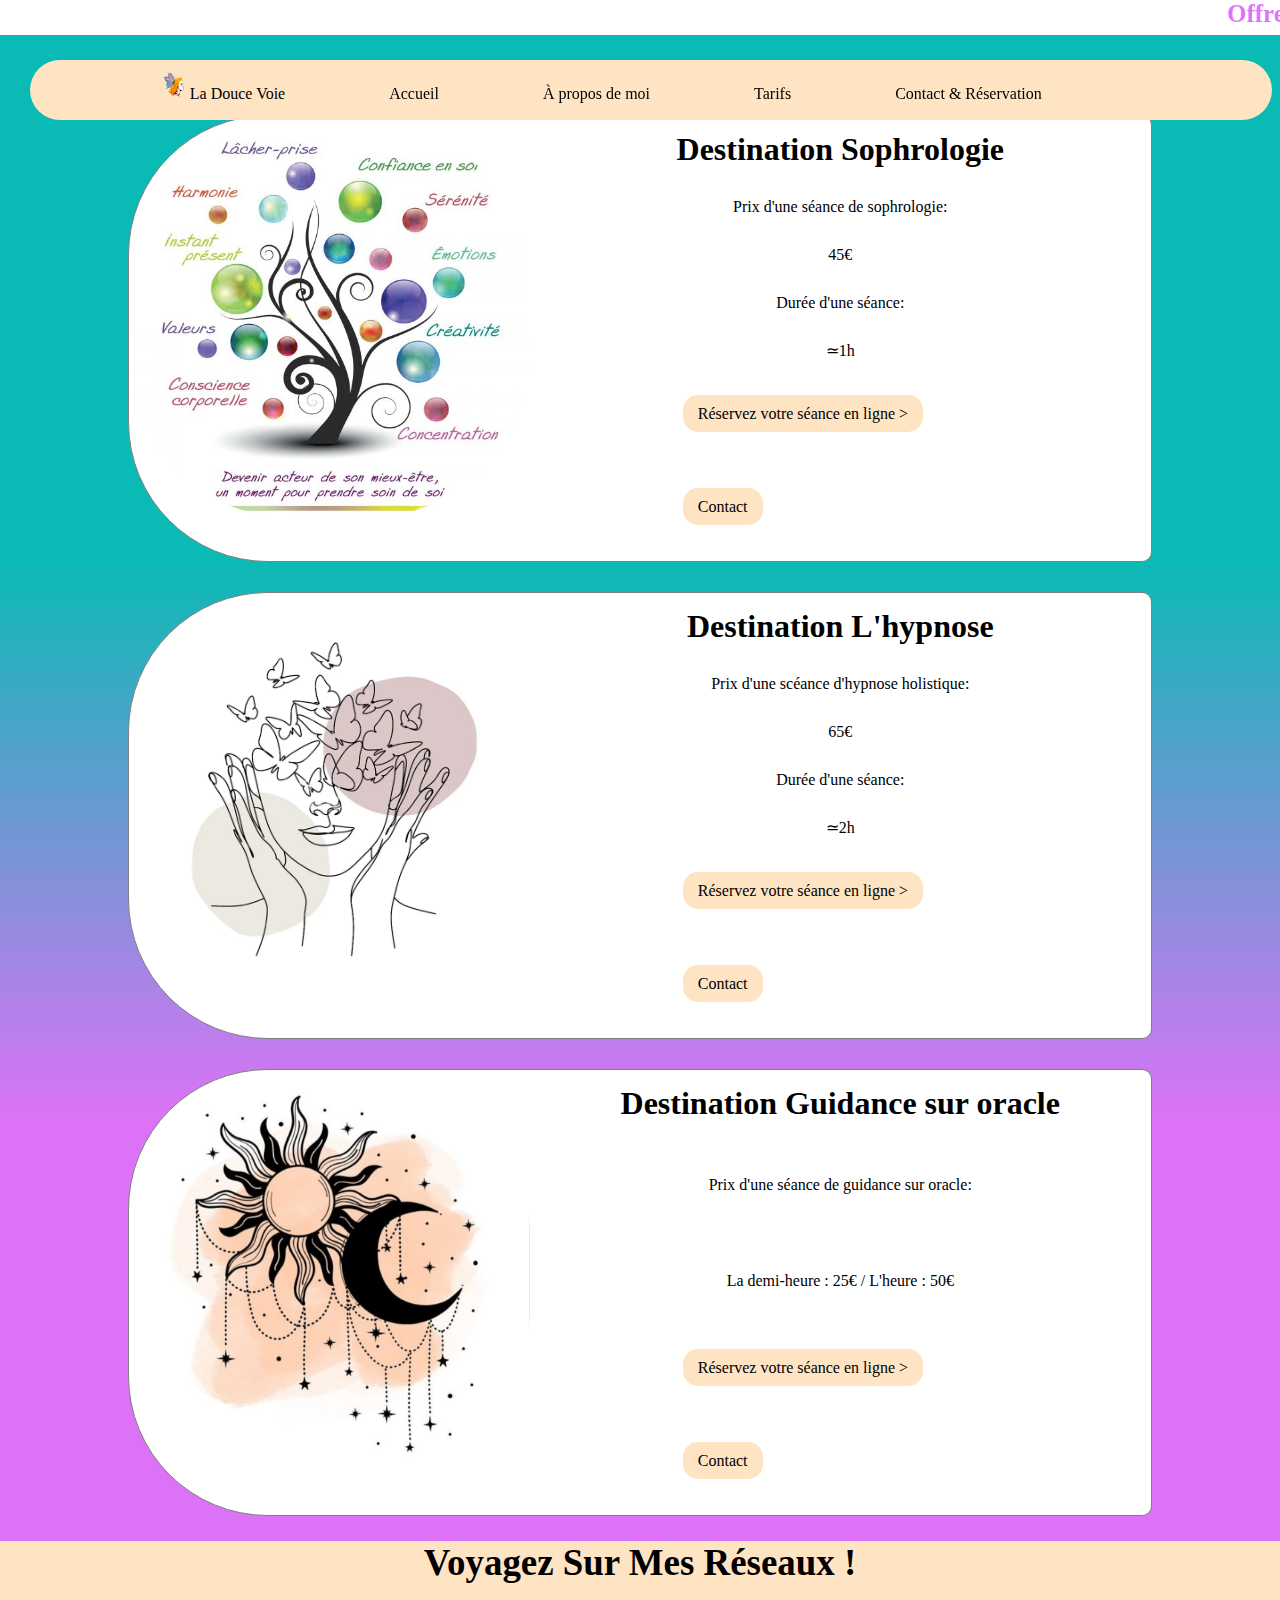
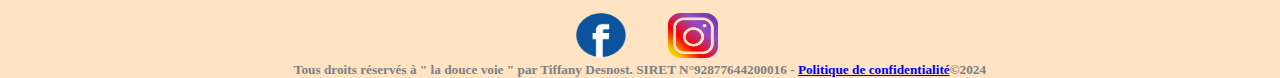
<file: Tarifs/index.html>
<!DOCTYPE html>
<html lang="en">

<head>
    <meta charset="UTF-8">
    <meta http-equiv="X-UA-Compatible" content="IE=edge">
    <meta name="viewport" content="width=device-width, initial-scale=1.0">
    <title>La Douce Voie - Tarifs</title>
    <link rel="icon"  type="image/x-icon" href="logotiff_V3 2.png">
    <link rel="stylesheet" href="main.css">
    <link rel="stylesheet" href="style.css">
</head>
<body>
    <nav>
        <ul>
            <li class="imgl" ><a> <img src="logotiff_V3 2.png" alt="lg">La Douce Voie</a></li>
            <li ><a  href="https://jeremdst.github.io/Ladoucevoie/"><p class="pnb">Accueil</p><img class="pinb"src="maison (1).png" alt="inba"></a></li>
            <li ><a  href="https://jeremdst.github.io/Ladoucevoie/À%20propos%20de%20moi/"><p class="pnb">À propos de moi</p><img class="pinb" src="utilisateur.png" alt="inbb"></a></li>
            <li  ><a  href="https://jeremdst.github.io/Ladoucevoie/Tarifs/"><p class="pnb">Tarifs</p><img class="pinb"src="piece-de-monnaie.png" alt="inbt"></a></li>
            <li  ><a href="https://jeremdst.github.io/Ladoucevoie/Contact%20&%20Réservation/"><p class="pnb">Contact & Réservation</p><img class="pinb" src="contactez-nous.png" alt="inbcr"></a></li>
        </ul>
    </nav>
    <nav class="nav1">
        <ul>
            <li class="lilg"><img class="lg" src="logotiff_V3 2.png" alt="lg"> La Douce Voie</li>
        </ul>
    </nav>

    <marquee behavior="fixed" direction="right to left"><strong> Offre de bienvenue, première séance à -15%. Offre valable jusqu'au 31 Décembre</strong> </marquee>

    <div class="div2">
            <img class="image"src="Arbre-site-oumx7trmo79qq91iyyr6mwq1u6zwkxglnt84te110w.jpg" alt="tfs">
        <ul>
            <li class="li2">
                <h1> Destination Sophrologie</h1>
                <p>Prix d'une séance de sophrologie:<br>
                    45€<br>
                    Durée d'une séance:<br>
                    ≃1h
                </p>
            </li>
            <li class="li2">
                <li class="li1"><a class="a1" href="https://calendly.com/ladoucevoie"> Réservez votre séance en ligne  ></a></li>
                <li  class="li1"><a class="a1" href="https://jeremdst.github.io/Ladoucevoie/Contact%20&%20Réservation/">Contact  </a></li>
            </li>
        </ul>
    </div>

    <div class="div1">
        <img class="image"src="Femmefleursblanchewebp_65314d38e7bfb2.11902943.webp" alt="tfh">
    <ul>
        <li class="li2">
            <h1> Destination L'hypnose</h1>
            <p>Prix d'une scéance d'hypnose holistique:<br>
                65€<br>
                Durée d'une séance:<br>
                ≃2h
            </p>
        </li>
        <li class="li2">
            <li class="li1"><a class="a1" href="https://calendly.com/ladoucevoie"> Réservez votre séance en ligne  ></a></li>
            <li  class="li1"><a class="a1" href="https://jeremdst.github.io/Ladoucevoie/Contact%20&%20Réservation/">Contact  </a></li>
        </li>
    </ul>
    </div>
    <div class="div1">
        <img class="image"src="Screenshot_20240619_212023.jpg" alt="tfs">
    <ul>
        <li class="li2">
            <h1> Destination Guidance sur oracle</h1>
            <p class="p1">Prix d'une séance de guidance sur oracle:<br>
                La demi-heure : 25€ / L'heure : 50€
            </p>
        </li>
        <li class="li2">
            <li class="li1"><a class="a1" href="https://calendly.com/ladoucevoie"> Réservez votre séance en ligne  ></a></li>
            <li  class="li1"><a class="a1" href="https://jeremdst.github.io/Ladoucevoie/Contact%20&%20Réservation/">Contact  </a></li>
        </li>
    </ul>
    </div>
    <footer>
        <h3 class="footer"> Voyagez Sur Mes Réseaux !</h3>
        
        <a class="lf"  href="https://www.facebook.com/Tiffany.LaDouceVoie/"target="_blank"><img class="lfi" src="R (1).png" alt="fb"></a>
        <a  class="lI" href="https://www.instagram.com/ladoucevoie/" target="_blank"><img class="lIi"src="R (3).png" alt="insta"></a>

        <h5>Tous droits réservés à " la douce voie " par Tiffany Desnost. SIRET N°92877644200016 - <a href="Politique de confidentialité.pdf" target="_blank">Politique de confidentialité</a>©2024 </h5>
        
    </footer>





    
</body>
</file>
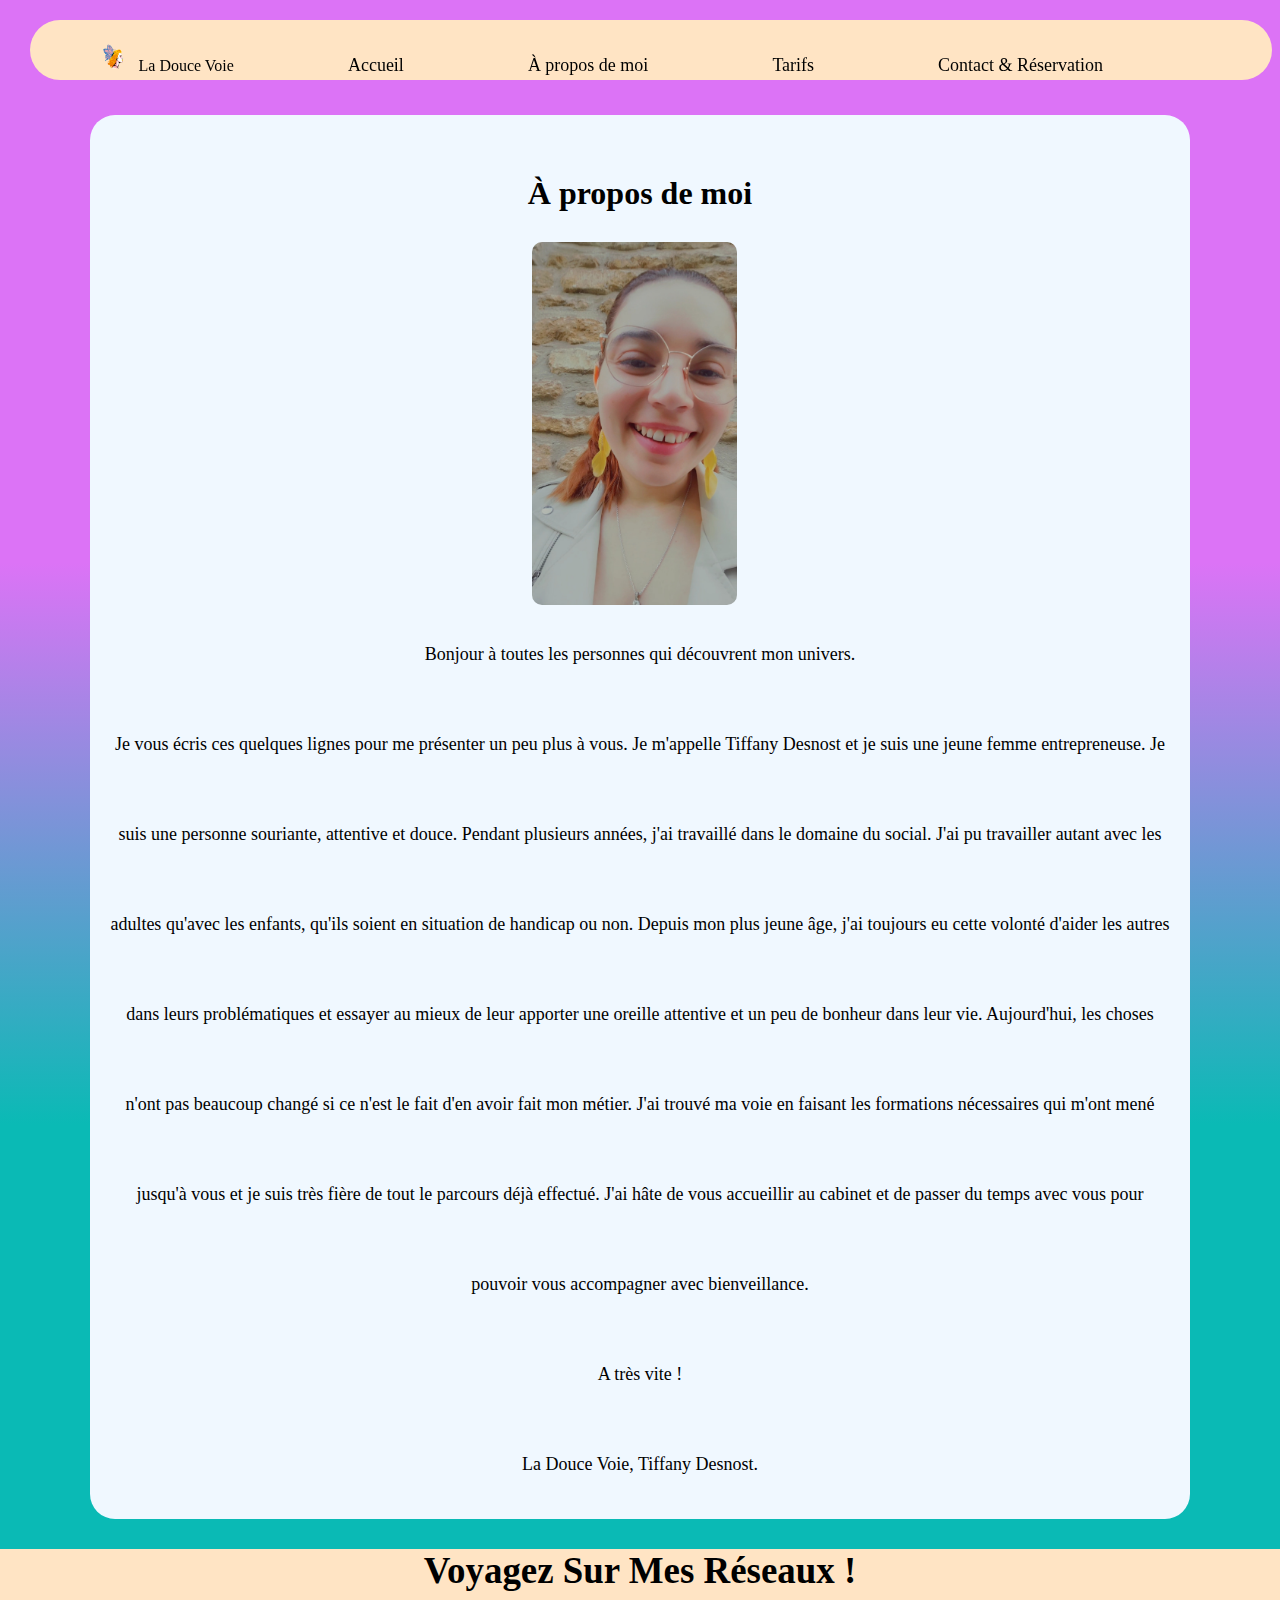
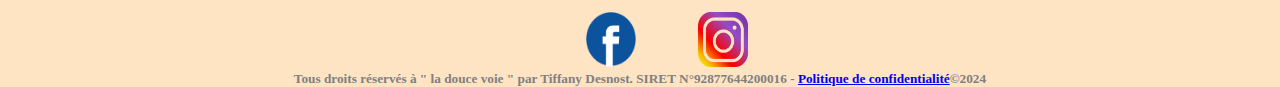
<file: À propos de moi/index.html>
<!DOCTYPE html>
<html lang="en">

<head>
    <meta charset="UTF-8">
    <meta http-equiv="X-UA-Compatible" content="IE=edge">
    <meta name="viewport" content="width=device-width, initial-scale=1.0">
    <title>La Douce Voie - À propos de moi</title>
    <link rel="icon" type="image/x-icon" href="logotiff_V3 2.png">
    <link rel="stylesheet" href="main.css">
    <link rel="stylesheet" href="style.css">
</head>

<body>
    <nav>
        <ul>
            <li class="imgl" ><a> <img src="logotiff_V3 2.png" alt="lg">La Douce Voie</a></li>
            <li ><a  href="https://jeremdst.github.io/Ladoucevoie/"><p class="pnb">Accueil</p><img class="pinb"src="maison (1).png" alt="inba"></a></li>
            <li ><a  href="https://jeremdst.github.io/Ladoucevoie/À%20propos%20de%20moi/"><p class="pnb">À propos de moi</p><img class="pinb" src="utilisateur.png" alt="inbb"></a></li>
            <li  ><a  href="https://jeremdst.github.io/Ladoucevoie/Tarifs/"><p class="pnb">Tarifs</p><img class="pinb"src="piece-de-monnaie.png" alt="inbt"></a></li>
            <li  ><a href="https://jeremdst.github.io/Ladoucevoie/Contact%20&%20Réservation/"><p class="pnb">Contact & Réservation</p><img class="pinb" src="contactez-nous.png" alt="inbcr"></a></li>
        </ul>
    </nav>
    <nav class="nav1">
        <ul>
            <li class="lilg"><img class="lg" src="logotiff_V3 2.png" alt="lg"> La Douce Voie</li>
        </ul>
    </nav>



    <div>
        <h1>À propos de  moi</h1>
        <img class="img1" src="Screenshot_20240809_212157.jpg" alt="pf">
        <p>
    
        Bonjour à toutes les personnes qui découvrent mon univers.<br>

        Je vous écris ces quelques lignes pour me présenter un peu plus à vous.
        
        Je m'appelle Tiffany Desnost et je suis une jeune femme entrepreneuse.
        
        Je suis une personne souriante, attentive et douce.
        
        Pendant plusieurs années, j'ai travaillé dans le domaine du social. J'ai pu travailler autant avec les adultes qu'avec les enfants, qu'ils soient en situation de handicap ou non.
        
        Depuis mon plus jeune âge, j'ai toujours eu cette volonté d'aider les autres dans leurs problématiques et essayer au mieux de leur apporter une oreille attentive et un peu de bonheur dans leur vie.
        
        Aujourd'hui, les choses n'ont pas beaucoup changé si ce n'est le fait d'en avoir fait mon métier.
        
        J'ai trouvé ma voie en faisant les formations nécessaires qui m'ont mené jusqu'à vous et je suis très fière de tout le parcours déjà effectué.
        
        J'ai hâte de vous accueillir au cabinet et de passer du temps avec vous pour pouvoir vous accompagner avec bienveillance.<br>
        
        A très vite !<Br>
        
        La Douce Voie, Tiffany Desnost.</p>
    </div>

    <footer>
        <h2 class="footer"> Voyagez Sur Mes Réseaux !</h2>
        
        <a class="lf"  href="https://www.facebook.com/Tiffany.LaDouceVoie/"target="_blank"><img class="lfi" src="R (1).png" alt="fb"></a>
        <a  class="lI" href="https://www.instagram.com/ladoucevoie/" target="_blank"><img class="lIi"src="R (3).png" alt="insta"></a>

        <h5>Tous droits réservés à " la douce voie " par Tiffany Desnost. SIRET N°92877644200016 - <a href="Politique de confidentialité.pdf" target="_blank">Politique de confidentialité</a>©2024 </h5>
        
    </footer>
</body>

























</html>
</file>
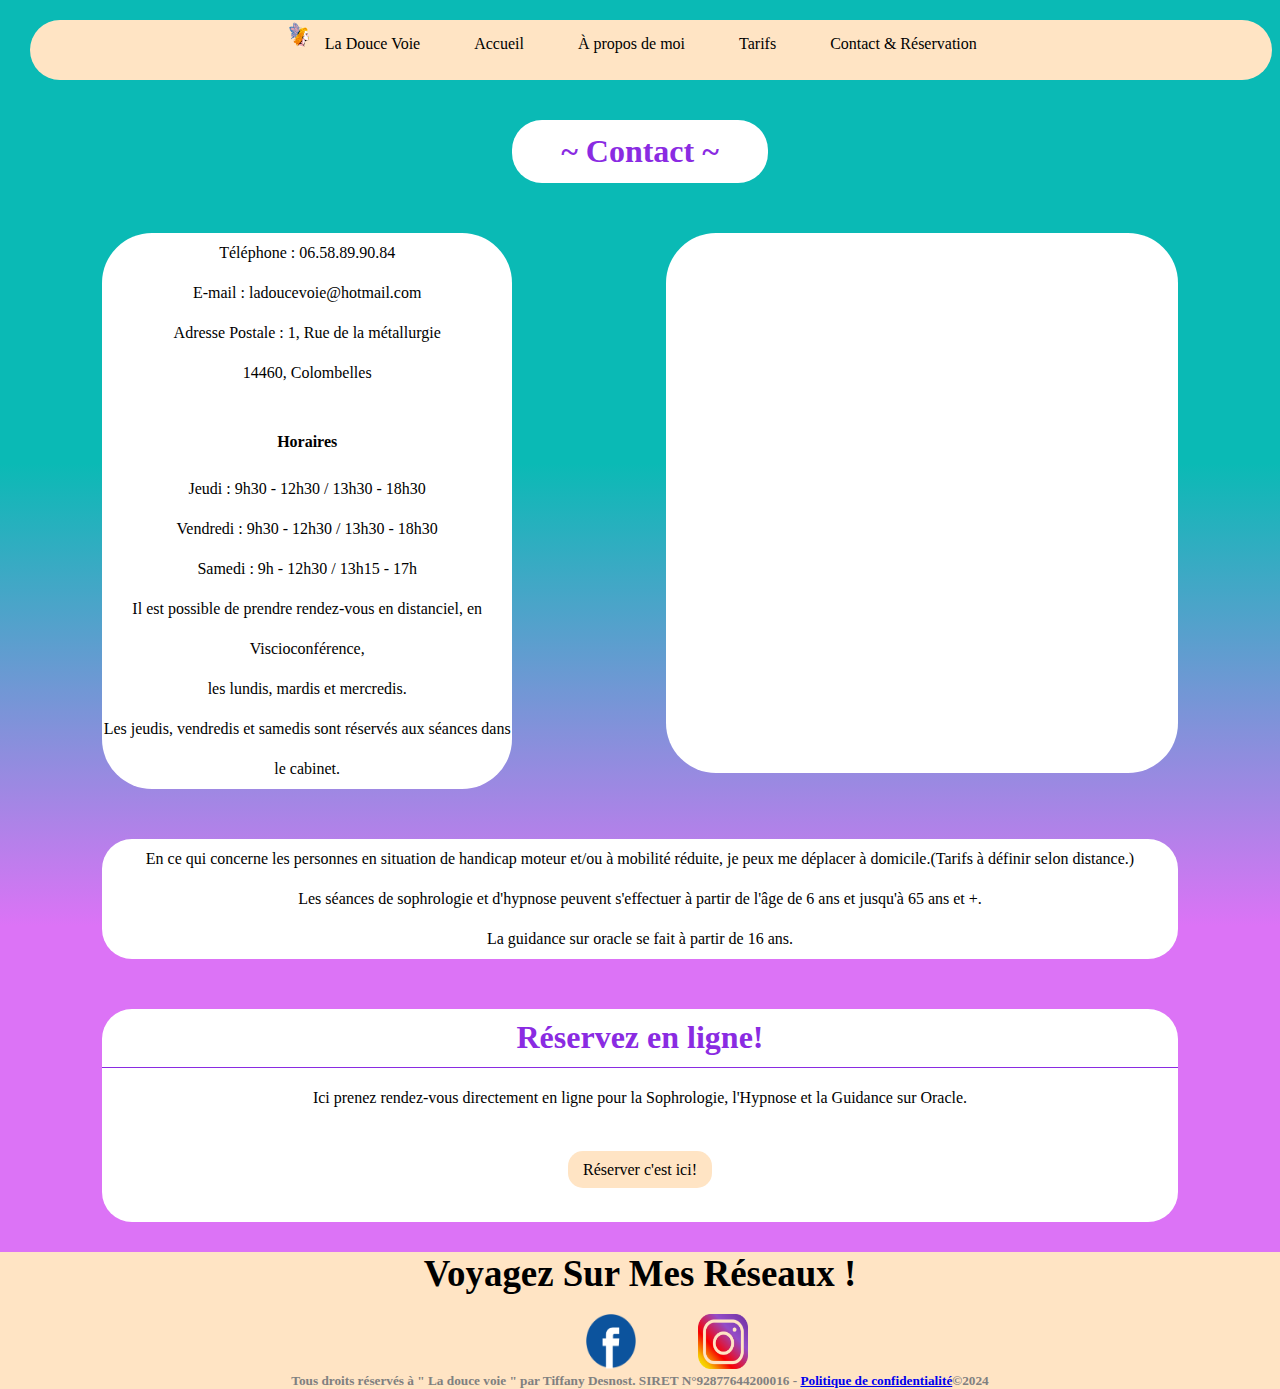
<file: Accueil/Contact & Réservation/index.html>
<!DOCTYPE html>
<html lang="en">

<head>
    <meta charset="UTF-8">
    <meta http-equiv="X-UA-Compatible" content="IE=edge">
    <meta name="viewport" content="width=device-width, initial-scale=1.0">
    <title>La Douce Voie- Contact & Réservation</title>
    <link rel="icon"  type="image/x-icon" href="logotiff_V3 2.png">
    <link rel="stylesheet" href="main.css">
    <link rel="stylesheet" href="style.css">
</head>
<body>
    <nav>
        <ul>
            <li class="imgl"><a> <img src="logotiff_V3 2.png" alt="lg">La Douce Voie</a></li>
            <li class="home"><a  href="C:\Ladoucevoie\Accueil\index.html">Accueil</a></li>
            <li class="bio"><a  href="C:\Ladoucevoie\Accueil\À propos de moi\index.html">À propos de moi</a></li>
            <li class="tarif"><a  href="C:\Ladoucevoie\Accueil\Tarifs\index.html">Tarifs</a></li>
            <li class="CandR" ><a href="C:\Ladoucevoie\Accueil\Contact & Réservation\index.html">Contact & Réservation</a></li>
        </ul>
    </nav>
    <nav class="nav1">
        <ul>
            <li class="lilg"><img class="lg" src="logotiff_V3 2.png" alt="lg"> La Douce Voie</li>
        </ul>
    </nav>
    <div class="div6">
        <h1 class="h2">Réservez en ligne!</h1>
        <p class="p2"> Ici prenez rendez-vous directement en ligne pour la Sophrologie, l'Hypnose et la Guidance sur Oracle.
        </p>
        <ul>
            <li class="lir"><a class="a1" href="https://calendly.com/ladoucevoie"> Résever c'est ici!</a></li>
        </ul>
    </div>

    <div class="div">
    
            <h1>
            ~ Contact ~   
            </h1>
        
        <div class="div1"><iframe src="https://www.google.com/maps/embed?pb=!1m18!1m12!1m3!1d2484.966737324629!2d-0.2950527236649185!3d49.197178671380094!2m3!1f0!2f0!3f0!3m2!1i1024!2i768!4f13.1!3m3!1m2!1s0x480a689b533e4041%3A0xbc6f657a6ea5e8f3!2s1%20Rue%20de%20la%20M%C3%A9tallurgie%2C%2014460%20Colombelles!5e1!3m2!1sfr!2sfr!4v1714511713190!5m2!1sfr!2sfr" width="40%" height="60%" style="border:0;" allowfullscreen="" loading="lazy" referrerpolicy="no-referrer-when-downgrade"></iframe></div>
        
        <div class="div2">
            <p>Téléphone : 06.58.89.90.84<br>
                E-mail : ladoucevoie@hotmail.com<br>
                Adresse Postale : 1, Rue de la métallurgie<br>14460, Colombelles<br>
                <br></p>
                <h4>Horaires</h4><br>
                <p>Jeudi : 9h30 - 12h30 / 13h30 - 18h30<br>
                Vendredi : 9h30 - 12h30 / 13h30 - 18h30<br>
                Samedi : 9h - 12h30 / 13h15 - 17h<br>
                Il est possible de prendre rendez-vous en distanciel, en Viscioconférence,<br>
                les lundis, mardis et mercredis. <br>
                Les jeudis, vendredis et samedis sont réservés aux séances dans le cabinet.
                </p>   
        </div>
        <div class="div3">
            <p>
                En ce qui concerne les personnes en situation de handicap moteur et/ou à mobilité réduite, je peux me déplacer à domicile.(Tarifs à définir selon distance.) <br>
                Les séances de sophrologie et d'hypnose peuvent s'effectuer à partir  de l'âge de 6 ans et jusqu'à 65 ans et +. <br>
                La guidance sur oracle se fait à partir de 16 ans.        
            </p>
        
        </div>
        <div class="div5"><iframe src="https://www.google.com/maps/embed?pb=!1m18!1m12!1m3!1d2484.966737324629!2d-0.2950527236649185!3d49.197178671380094!2m3!1f0!2f0!3f0!3m2!1i1024!2i768!4f13.1!3m3!1m2!1s0x480a689b533e4041%3A0xbc6f657a6ea5e8f3!2s1%20Rue%20de%20la%20M%C3%A9tallurgie%2C%2014460%20Colombelles!5e1!3m2!1sfr!2sfr!4v1714511713190!5m2!1sfr!2sfr" width="40%" height="60%" style="border:0;" allowfullscreen="" loading="lazy" referrerpolicy="no-referrer-when-downgrade"></iframe></div>
            
    </div>
    <div class="div4">
        <h1 class="h2">Réservez en ligne!</h1>
        <p class="p2"> Ici prenez rendez-vous directement en ligne pour la Sophrologie, l'Hypnose et la Guidance sur Oracle.</p>
        <ul>
            <li class="lir"><a class="a1" href="https://calendly.com/ladoucevoie"> Réserver c'est ici!</a></li>
        </ul>
    </div>
    <footer>
        <h2 class="footer"> Voyagez Sur Mes Réseaux !</h2>
        
        <a class="lf"  href="https://www.facebook.com/Tiffany.LaDouceVoie/"target="_blank"><img class="lfi" src="R (1).png" alt="fb"></a>
        <a  class="lI" href="https://www.instagram.com/ladoucevoie/" target="_blank"><img class="lIi"src="R (3).png" alt="insta"></a>

        <h5>Tous droits réservés à " La douce voie " par Tiffany Desnost. SIRET N°92877644200016 - <a href="Politique de confidentialité.pdf" target="_blank">Politique de confidentialité</a>©2024 </h5>
        
    </footer>

    
</body>

























</html>
</file>
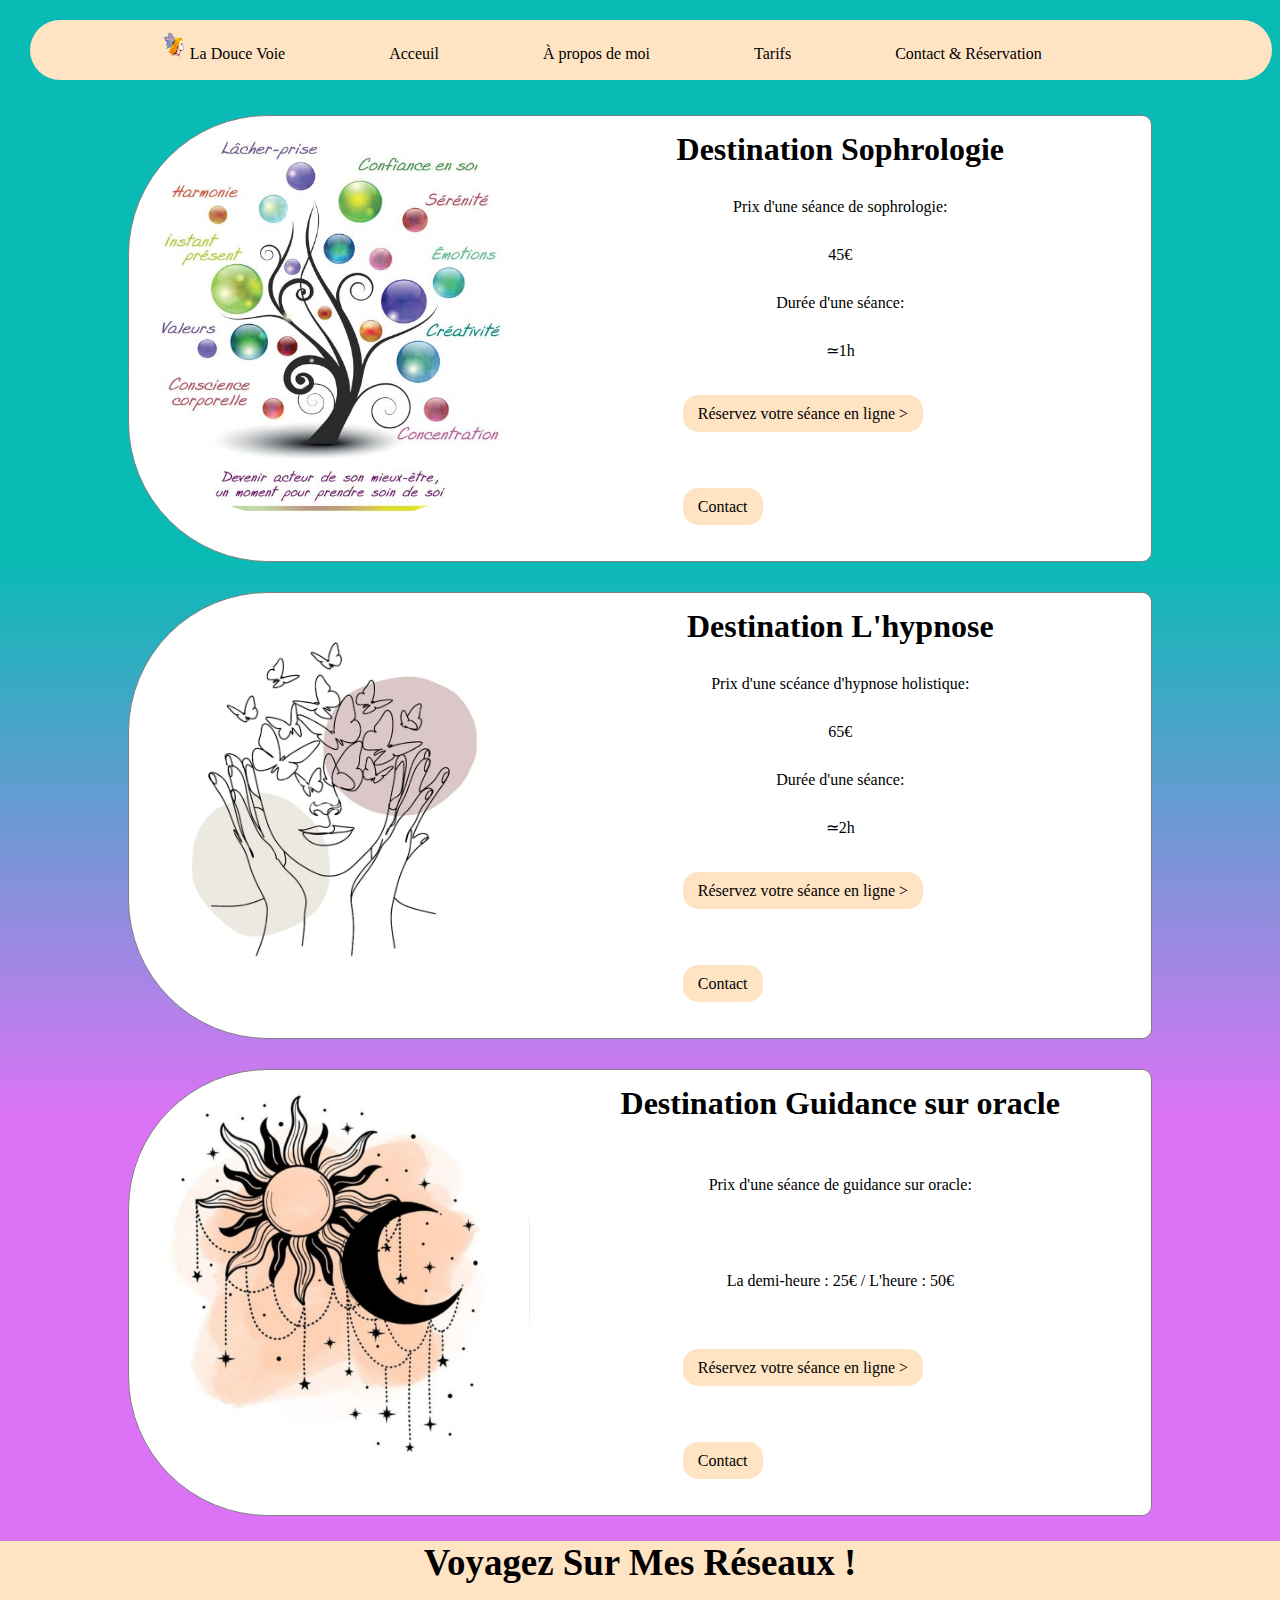
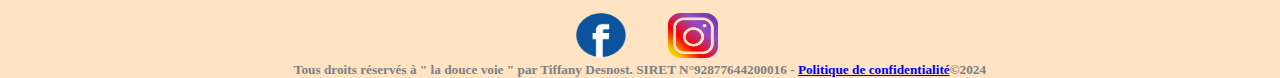
<file: Accueil/Tarifs/index.html>
<!DOCTYPE html>
<html lang="en">

<head>
    <meta charset="UTF-8">
    <meta http-equiv="X-UA-Compatible" content="IE=edge">
    <meta name="viewport" content="width=device-width, initial-scale=1.0">
    <title>La Douce Voie- Contact & Réservation</title>
    <link rel="icon"  type="image/x-icon" href="logotiff_V3 2.png">
    <link rel="stylesheet" href="main.css">
    <link rel="stylesheet" href="style.css">
</head>
<body>
    <nav>
        <ul>
            <li class="imgl"><a> <img src="logotiff_V3 2.png" alt="lg">La Douce Voie</a></li>
            <li class="home"><a  href="C:\Ladoucevoie\Accueil\index.html">Acceuil</a></li>
            <li class="bio"><a  href="C:\Ladoucevoie\Accueil\À propos de moi\index.html">À propos de moi</a></li>
            <li class="tarif"><a  href="C:\Ladoucevoie\Accueil\Tarifs\index.html">Tarifs</a></li>
            <li class="CandR" ><a href="C:\Ladoucevoie\Accueil\Contact & Réservation\index.html">Contact & Réservation</a></li>
        </ul>
    </nav>
    <nav class="nav1">
        <ul>
            <li class="lilg"><img class="lg" src="logotiff_V3 2.png" alt="lg"> La Douce Voie</li>
        </ul>
    </nav>

    <div class="div2">
            <img class="image"src="Arbre-site-oumx7trmo79qq91iyyr6mwq1u6zwkxglnt84te110w.jpg" alt="tfs">
        <ul>
            <li class="li2">
                <h1> Destination Sophrologie</h1>
                <p>Prix d'une séance de sophrologie:<br>
                    45€<br>
                    Durée d'une séance:<br>
                    ≃1h
                </p>
            </li>
            <li class="li2">
                <li class="li1"><a class="a1" href="https://calendly.com/ladoucevoie"> Réservez votre séance en ligne  ></a></li>
                <li  class="li1"><a class="a1" href="C:\Ladoucevoie\Accueil\Contact & Réservation\index.html">Contact  </a></li>
            </li>
        </ul>
    </div>

    <div class="div1">
        <img class="image"src="Femmefleursblanchewebp_65314d38e7bfb2.11902943.webp" alt="tfh">
    <ul>
        <li class="li2">
            <h1> Destination L'hypnose</h1>
            <p>Prix d'une scéance d'hypnose holistique:<br>
                65€<br>
                Durée d'une séance:<br>
                ≃2h
            </p>
        </li>
        <li class="li2">
            <li class="li1"><a class="a1" href="https://calendly.com/ladoucevoie"> Réservez votre séance en ligne  ></a></li>
            <li  class="li1"><a class="a1" href="C:\Ladoucevoie\Accueil\Contact & Réservation\index.html">Contact  </a></li>
        </li>
    </ul>
    </div>
    <div class="div1">
        <img class="image"src="Screenshot_20240619_212023.jpg" alt="tfs">
    <ul>
        <li class="li2">
            <h1> Destination Guidance sur oracle</h1>
            <p class="p1">Prix d'une séance de guidance sur oracle:<br>
                La demi-heure : 25€ / L'heure : 50€
            </p>
        </li>
        <li class="li2">
            <li class="li1"><a class="a1" href="https://calendly.com/ladoucevoie"> Réservez votre séance en ligne  ></a></li>
            <li  class="li1"><a class="a1" href="C:\Ladoucevoie\Accueil\Contact & Réservation\index.html">Contact  </a></li>
        </li>
    </ul>
    </div>
    <footer>
        <h3 class="footer"> Voyagez Sur Mes Réseaux !</h3>
        
        <a class="lf"  href="https://www.facebook.com/Tiffany.LaDouceVoie/"target="_blank"><img class="lfi" src="R (1).png" alt="fb"></a>
        <a  class="lI" href="https://www.instagram.com/ladoucevoie/" target="_blank"><img class="lIi"src="R (3).png" alt="insta"></a>

        <h5>Tous droits réservés à " la douce voie " par Tiffany Desnost. SIRET N°92877644200016 - <a href="Politique de confidentialité.pdf" target="_blank">Politique de confidentialité</a>©2024 </h5>
        
    </footer>





    
</body>
</file>
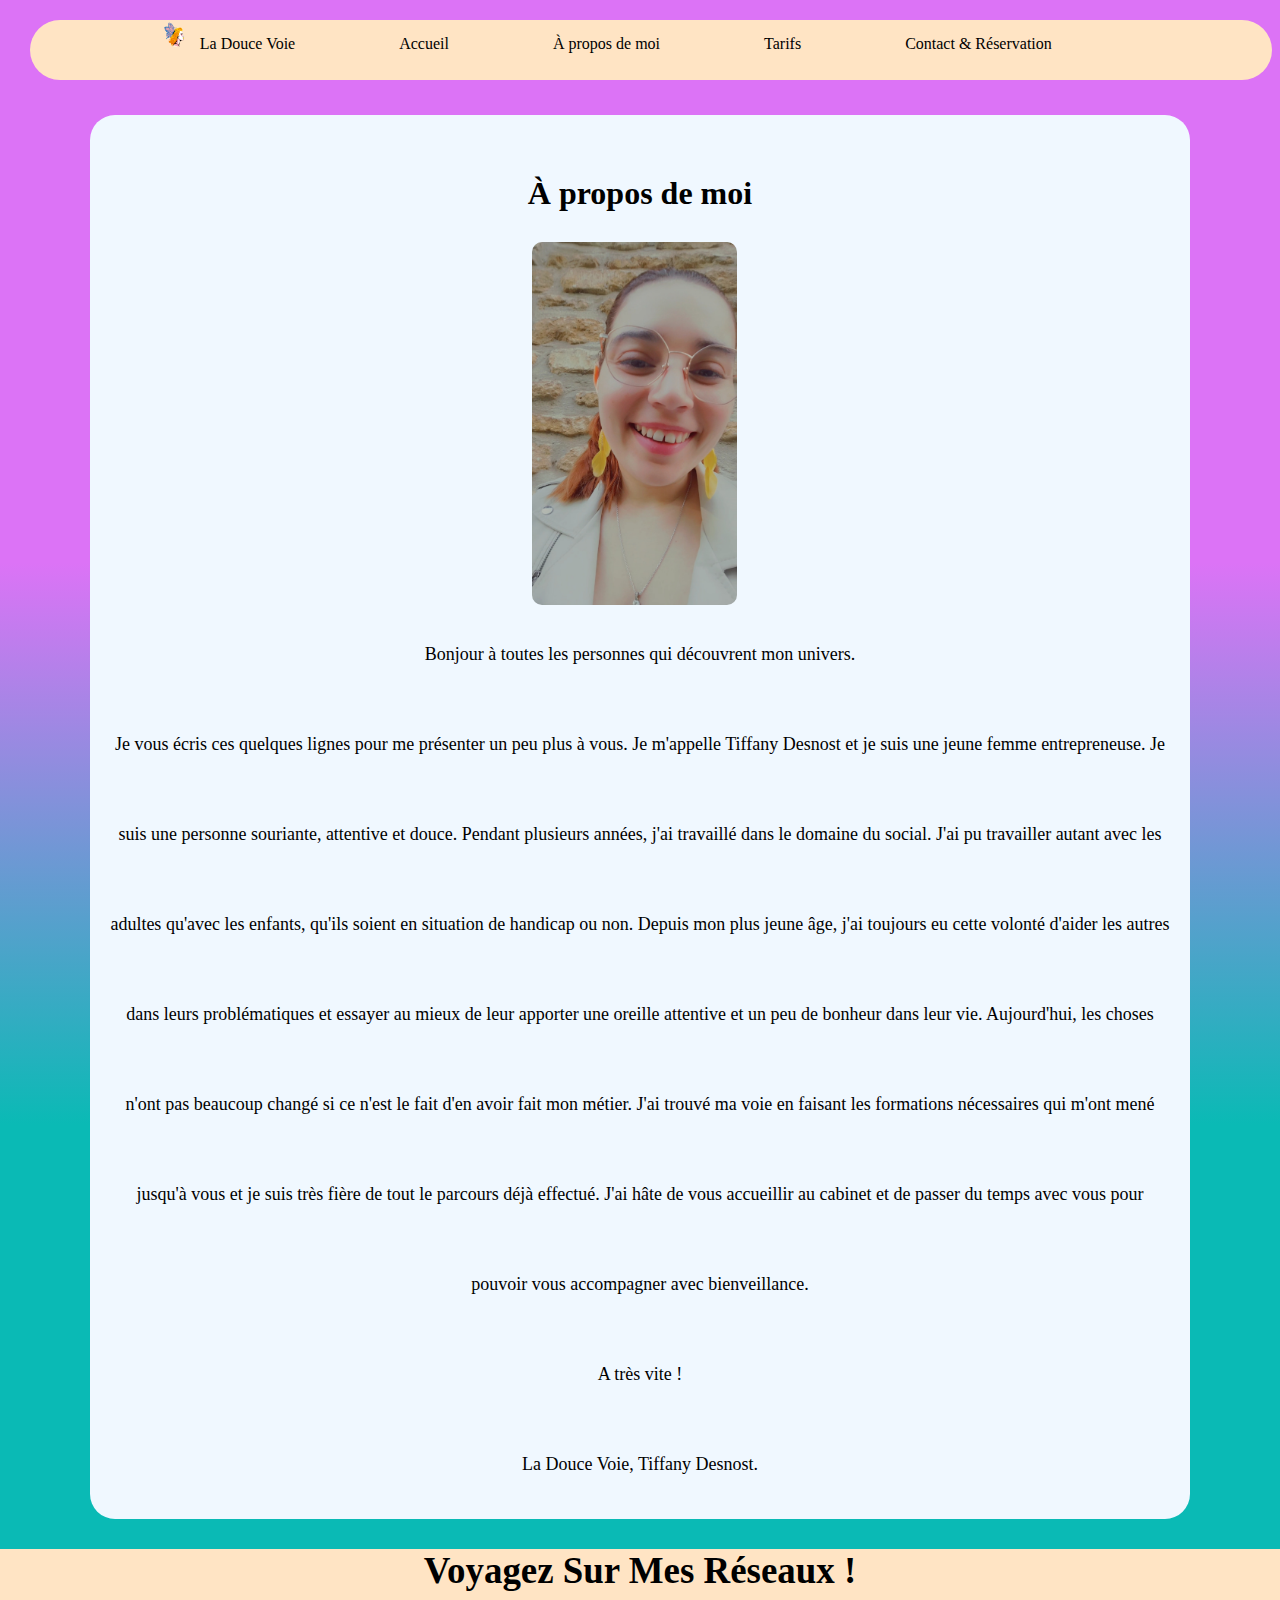
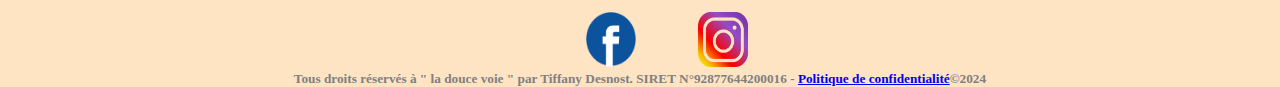
<file: Accueil/À propos de moi/index.html>
<!DOCTYPE html>
<html lang="en">

<head>
    <meta charset="UTF-8">
    <meta http-equiv="X-UA-Compatible" content="IE=edge">
    <meta name="viewport" content="width=device-width, initial-scale=1.0">
    <title>La Douce Voie - À propos de moi</title>
    <link rel="icon" type="image/x-icon" href="logotiff_V3 2.png">
    <link rel="stylesheet" href="main.css">
    <link rel="stylesheet" href="style.css">
</head>

<body>
    <nav>
        <ul>
            <li class="imgl"><a> <img src="logotiff_V3 2.png" alt="lg">La Douce Voie</a></li>
            <li class="home"><a  href="C:\Ladoucevoie\Accueil\index.html">Accueil</a></li>
            <li class="bio"><a  href="C:\Ladoucevoie\Accueil\À propos de moi\index.html">À propos de moi</a></li>
            <li class="tarif"><a  href="C:\Ladoucevoie\Accueil\Tarifs\index.html">Tarifs</a></li>
            <li class="CandR" ><a href="C:\Ladoucevoie\Accueil\Contact & Réservation\index.html">Contact & Réservation</a></li>
        </ul>
    </nav>
    <nav class="nav1">
        <ul>
            <li class="lilg"><img class="lg" src="logotiff_V3 2.png" alt="lg"> La Douce Voie</li>
        </ul>
    </nav>



    <div>
        <h1>À propos de  moi</h1>
        <img class="img1" src="Screenshot_20240809_212157.jpg" alt="pf">
        <p>
    
        Bonjour à toutes les personnes qui découvrent mon univers.<br>

        Je vous écris ces quelques lignes pour me présenter un peu plus à vous.
        
        Je m'appelle Tiffany Desnost et je suis une jeune femme entrepreneuse.
        
        Je suis une personne souriante, attentive et douce.
        
        Pendant plusieurs années, j'ai travaillé dans le domaine du social. J'ai pu travailler autant avec les adultes qu'avec les enfants, qu'ils soient en situation de handicap ou non.
        
        Depuis mon plus jeune âge, j'ai toujours eu cette volonté d'aider les autres dans leurs problématiques et essayer au mieux de leur apporter une oreille attentive et un peu de bonheur dans leur vie.
        
        Aujourd'hui, les choses n'ont pas beaucoup changé si ce n'est le fait d'en avoir fait mon métier.
        
        J'ai trouvé ma voie en faisant les formations nécessaires qui m'ont mené jusqu'à vous et je suis très fière de tout le parcours déjà effectué.
        
        J'ai hâte de vous accueillir au cabinet et de passer du temps avec vous pour pouvoir vous accompagner avec bienveillance.<br>
        
        A très vite !<Br>
        
        La Douce Voie, Tiffany Desnost.</p>
    </div>

    <footer>
        <h2 class="footer"> Voyagez Sur Mes Réseaux !</h2>
        
        <a class="lf"  href="https://www.facebook.com/Tiffany.LaDouceVoie/"target="_blank"><img class="lfi" src="R (1).png" alt="fb"></a>
        <a  class="lI" href="https://www.instagram.com/ladoucevoie/" target="_blank"><img class="lIi"src="R (3).png" alt="insta"></a>

        <h5>Tous droits réservés à " la douce voie " par Tiffany Desnost. SIRET N°92877644200016 - <a href="Politique de confidentialité.pdf" target="_blank">Politique de confidentialité</a>©2024 </h5>
        
    </footer>
</body>

























</html>
</file>
<file: main1.css>
body{
    background-color:white;

}

img{
    width: 30px;
    height: 10p;
    
}

.img1{
    position: static;
    height: 750px ;
    width:100%;
    top:0;
    margin-left: 0;
    margin-right: 0; 
    border-bottom-left-radius:10px;
    border-bottom-right-radius:10px;
    z-index: -1;
}

.p{  
    position: absolute ;
    top:500px;
    text-align: center;
    margin-left: 18%;
    margin-right: 18%;
    color: white;
    
}

.div1{
    
    
    margin-bottom: 50px;
    padding-top: 20px;
}

.p1{
    text-align: center;
    padding-left: 10%;
    padding-right: 10%;
    font-size: 18px;
    line-height: 4;
    color: black;
    font-family: cursive ;
}

.h1{
    text-align: center;
    padding-bottom:15px;
    font-family: Georgia;
    color: #F0F0F2;
}

.h4{
    text-align:center;
    padding-bottom: 60px;
    color:black;
}

.div2 .div3{
    margin-top: 100px;
    margin-bottom:60px;
    padding-top: 20px;
}

.pa1{
    padding-bottom: 3%;
    padding-left: 10%;
    padding-right: 10%;
    text-align: center;
    font-family: Arial, sans-serif;
}

form{
    background-color: #F0F0F2;
}

.redit{
    margin-top: 60px;
}

.a1{
    
    
    text-decoration: none;
    font-size:100%;
    color: black;
    background-color: #f6e6d1;
    border-radius: 30px 30px;
    padding:20px 40px 20px 40px;  
    
}

.divbg{
    background:linear-gradient(#0abab5,#0abab5,#dc73f6,#dc73f6);
    margin-bottom: 10px;
   
}

footer{
    margin: 15px 0px 0px 0px;
    background-color: bisque;
}

.footer{
    text-align: center;
}

.lf{
    padding-left: 45%;
    padding-right: 3%;
}

h5{
    color:grey;
    text-align: center;
}


.lfi{
    margin-top:1.5%;
    height: 55px;
    width: 50px;

}

.lIi{
    
    height: 55px;
    width: 50px;

}

.img2{
    margin-left: 32%;
    margin-bottom: 20px;
    width:34.5%;
    height:25%;
    border-radius: 15px 15px 15px 15px;

}

marquee{
        position:fixed;
        color: #dc73f6;
        font-size: 25px;
        height: 35px;
        background-color: white;
}

.pinb{
    justify-content:center;
    align-items: center;
    height: 35px;
    width: 35px;
    object-fit: cover;/*non repeter*/

}
</file>
<file: style.css>
/* Réinitialisation des styles de base */
* {
    margin: 0;
    padding: 0;
    box-sizing: border-box;
}

/* Style de la barre de navigation */
nav {
    background-color: bisque;
    text-align: center;
    margin-left: 30px;
    margin-right: 30px;
    margin-top: 60px;
    height: 60px;
    width: 97%;
    border-radius: 50px 50px;
    z-index: 1000;
    position: fixed;
    opacity: 80%;
}


nav  li    {
    display: inline-block;
    margin-right: 100px;
    position: relative; /* Ajoutez une position relative pour les catégories */
}

nav  li a {
    text-decoration: none;/*supprime les barre par defaut*/
    color: black;
    transition: color 0.7s ease; /* Transition pour le changement de couleur au survol */
}

/* Barre animée en dessous de chaque catégorie */
nav  li::after {
    content: "";
    position: absolute;
    bottom: -4px; /* Ajustez la position verticale de la barre */
    left: 50%; /* Position au centre */
    transform: translateX(-50%); /* Centrage horizontal */
    width: 0;/* Commence à 0 */
    height: 2px; /* Hauteur de la barre */
    background-color: white; /* Couleur de la barre */
    transition: width 0.7s ease; /* Transition pour l'animation de la barre */
}

/* Effet de survol */
nav li:hover a {
    color: white; /* Couleur au survol */
}

/* Animation de la barre au survol */
nav li:hover::after {
    width: 100%; /* La barre s'étend jusqu'à la largeur complète */
}

nav .imgl::after{
    background-color: transparent;
}



@media screen and (max-width:900px){
    nav{
        background-color: bisque;
        justify-content:space-between;
        margin-left: 0px;
        margin-right:0px;
        bottom:0px;
        height: 50px;
        width: 100%;
        border-radius: 0px;
        z-index: 1000;
        position: fixed;
        opacity: 100%;  
        } 
        
        nav li a{
            color: transparent;
        }
        .nav1 .lilg::after{
            background-color: transparent;
           }
        
        nav li:hover a {
            color:transparent;
        }
    
        nav li{ 
            margin-right:13%;
            padding-top: 5px;
        }
        
        .pnb{
            display: none;
        }
        .imgl{
            text-indent: -9999px;
        }
        
        .nav1{
        background-color: bisque;
        width: 100%;
        height: 40px;
        text-align: center;
        top:-15px;
        display:inline-block;
        } 
        
        img{/* verification provenance*/
            width: 0;
            height: 0;
        }

        footer{
            margin-bottom: 50px;
        }

        .a1{
            font-size: 11px;
        }

        .lg{
            z-index: 200;
            width: 25px;
            height: 25px;
            position: center;
        }
   
       .lilg{
        padding-top: 0px;
        color: #8a2be2;
        font-weight:bold ;
       }
      
       .li1{
        margin-top: 30px;
        display: block;
        margin-left: 50%;
        margin-bottom:80px;
        }

        .p{
            font-size: 11px;
        }
       
        .p1{
            line-height: 3;
        }

}

@media screen and (min-width:901px){

    .nav1{
        background-color: bisque;
        width: 100%;
        height: 40px;
        text-align: center;
        top:0;
        display:none;
       } 

    .pinb{
        display: none;
    }
}

@media screen and (max-width:450px) {

    nav{
       height: 45px;
    }

   .pinb{
    height: 29px;
    width: 29px;
   }
       
   nav li{
       margin-right: 10.8% ;
       padding-top: 5px;
   }
   
   }
    
   


.tab{
    width: 100%;
    position: relative;
    border-top: 1px solid black;
    box-shadow:0px 0px 5px black;
    
}

.tab input{
    position: relative;
    opacity: 0;
    z-index: -1;
}

.tab .tab-content{
    max-height: 0;
    overflow: hidden;
    transition:  all 0.5s ease-in;/*transition de  la case*/
}

.tab input:checked ~ .tab-content{
    max-height: 100%;
}

.section-header{
    width:100%;/*grandeur de déontologie*/
}

.accordion{
    width: min(80%,700px);
    min-height: 50vh;
    display:flex;
    flex-direction: column;
    align-items: center;
    gap: 1rem;
    padding: 2rem;
    border: none;
    border-radius: 1rem;
    background-color:white ;
}

.tab-wrapper{
    width: 100%;
    height:100%;
    padding: 0.5rem 0.75rem;/*écartement interieur*/
    border: none;
    border-radius: 0.5rem 0.5rem 0 0;/* style des bordure*/
    transition: background-color 0.25s ease-in;/* style de la transition*/
}


.tab-wrapper:hover{
    background-color: white;/*couleur survol*/
}


.tab-label{
    width: 100%;
    padding: 1rem 0;
    display: flex;
    align-items: center;/*alignement du texte*/
    justify-content: space-between;/*style d'espacement*/
    cursor: pointer;/* sourris deviens pointer*/
    font-size: 1.25rem;
}

.tab-label::after{
    content:"\276F";/*sympbole de la fleche*/
    width: 1rem;
    text-align: center;/*centrage de la flèche*/
    transform: rotate(90deg);/*rotation normal de la flèche*/
    transition: all 0.5s;/*temp de rotation*/
}

.tab input:checked+ .tab-label::after{
    transform: rotate(270deg);/*rotation de la flèche*/
}


.li1{
    
    margin-top: 30px;
    display: inline-block;
    margin-left: 23%;
    gap: 3%;
    margin-bottom: 80px;
}
</file>
<file: Accueil/main1.css>
body{
    background-color:white;

}

img{
    width: 30px;
    height: 10p;
    
}

.img1{
    position: static;
    height: 750px ;
    width:100%;
    top:0;
    margin-left: 0;
    margin-right: 0; 
    border-bottom-left-radius:10px;
    border-bottom-right-radius:10px;
    z-index: -1;
}

.p{  
    position: absolute ;
    top:500px;
    text-align: center;
    margin-left: 18%;
    margin-right: 18%;
    color: white;
    
}

.div1{
    
    
    margin-bottom: 50px;
    padding-top: 20px;
}

.p1{
    text-align: center;
    padding-left: 10%;
    padding-right: 10%;
    font-size: 18px;
    line-height: 4;
    color: black;
    font-family: cursive ;
}

.h1{
    text-align: center;
    padding-bottom:15px;
    font-family: Georgia;
    color: #F0F0F2;
}

.h4{
    text-align:center;
    padding-bottom: 60px;
    color:black;
}

.div2 .div3{
    margin-top: 100px;
    margin-bottom:60px;
    padding-top: 20px;
}

.pa1{
    padding-bottom: 3%;
    padding-left: 10%;
    padding-right: 10%;
    text-align: center;
    font-family: Arial, sans-serif;
}

form{
    background-color: #F0F0F2;
}

.redit{
    margin-top: 60px;
}

.a1{
    
    
    text-decoration: none;
    font-size:100%;
    color: black;
    background-color: #f6e6d1;
    border-radius: 30px 30px;
    padding:20px 40px 20px 40px;  
    
}

.divbg{
    background:linear-gradient(#0abab5,#0abab5,#dc73f6,#dc73f6);
    margin-bottom: 10px;
   
}

footer{
    margin: 15px 0px 0px 0px;
    background-color: bisque;
}

.footer{
    text-align: center;
}

.lf{
    padding-left: 45%;
    padding-right: 3%;
}

h5{
    color:grey;
    text-align: center;
}


.lfi{
    margin-top:1.5%;
    height: 55px;
    width: 50px;

}

.lIi{
    
    height: 55px;
    width: 50px;

}

.img2{
    margin-left: 32%;
    margin-bottom: 20px;
    width:34.5%;
    height:25%;
    border-radius: 15px 15px 15px 15px;

}
</file>
<file: Accueil/style.css>
/* Réinitialisation des styles de base */
* {
    margin: 0;
    padding: 0;
    box-sizing: border-box;
}

/* Style de la barre de navigation */
nav {
    background-color: bisque;
    text-align: center;
    margin-left: 30px;
    margin-right: 30px;
    margin-top: 20px;
    height: 60px;
    width: 97%;
    border-radius: 50px 50px;
    z-index: 1000;
    position: fixed;
    opacity: 80%;
}


nav  li    {
    display: inline-block;
    margin-right: 100px;
    position: relative; /* Ajoutez une position relative pour les catégories */
}

nav  li a {
    text-decoration: none;/*supprime les barre par defaut*/
    color: black;
    transition: color 0.7s ease; /* Transition pour le changement de couleur au survol */
}

/* Barre animée en dessous de chaque catégorie */
nav  li::after {
    content: "";
    position: absolute;
    bottom: -4px; /* Ajustez la position verticale de la barre */
    left: 50%; /* Position au centre */
    transform: translateX(-50%); /* Centrage horizontal */
    width: 0;/* Commence à 0 */
    height: 2px; /* Hauteur de la barre */
    background-color: white; /* Couleur de la barre */
    transition: width 0.7s ease; /* Transition pour l'animation de la barre */
}

/* Effet de survol */
nav li:hover a {
    color: white; /* Couleur au survol */
}

/* Animation de la barre au survol */
nav li:hover::after {
    width: 100%; /* La barre s'étend jusqu'à la largeur complète */
}

nav .imgl::after{
    background-color: transparent;
}



@media screen and (max-width:900px){
    nav{
        background-color: bisque;
        text-align:space-between;
        margin-left: 0px;
        margin-right:0px;
        padding-top: 5px;
        bottom:0px;
        height: 50px;
        width: 100%;
        border-radius: 0px;
        z-index: 1000;
        position: fixed;
        opacity: 100%;  
        } 
    
        
        
        .imgl{
            text-indent: -9999px;
        }
        .home {   
            background: url('maison\ \(1\).png') no-repeat center center;
            background-size: 35px 35px; /*taille de l'image*/
            height: 35px; /*ajuster pour la taille de l'image*/
           
        }
        .bio{
            background: url('utilisateur.png') no-repeat center center;
            background-size: 35px 35px;
            height: 35px;
           
        }
          
        .tarif{
            background:url('piece-de-monnaie.png') no-repeat center center;
            background-size: 35px 35px;
            height:35px;
        }
    
        .CandR{
            background: url('contactez-nous.png') no-repeat center center;
            background-size:35px 35px;
            height:35px; 
        }
        nav li a{
            
            color: transparent;
            
            
        }
        
        nav li:hover a {
            color:transparent;
        }
    
        nav li{
          
            padding: 25px 0 0 0;
            margin-right: 5%
        }
    
    img{
        width: 0;
        height: 0;
    }

    footer{
        margin-bottom: 50px;
    }

    .a1{
        font-size: 11px;
    }

    .lg{
        z-index: 200;
        width: 25px;
        height: 25px;
        position: center;
    }
   
    .nav1{
        background-color: bisque;
        width: 100%;
        height: 40px;
        text-align: center;
        top:-20px;
        display:inline-block;
        
       } 

       .lilg{
        padding-top: 0px;
        color: #8a2be2;
        font-weight:bold ;
       }
       .nav1 .lilg::after{
        background-color: transparent;
       }

       .li1{
        margin-top: 30px;
        display: block;
        margin-left: 50%;
        margin-bottom:80px;
    }

    .p{
        font-size: 11px;
    }
       
    .p1{
        line-height: 3;
    }
    
   

}

@media screen and (min-width:901px){

    .nav1{
        background-color: bisque;
        width: 100%;
        height: 40px;
        text-align: center;
        top:0;
        display:none;
       } 
    
}
@media screen and (max-width:450px) {

    

    nav{
       text-align: left;
       height: 45px;
    }
    .home {   
       background: url('maison\ \(1\).png') no-repeat center center;
       background-size: 27px 27px; /*taille de l'image*/
       height: 27px; /*ajuster pour la taille de l'image*/
       margin:0 9% 0 12%; 
   } 
   .bio{
       background: url('utilisateur.png') no-repeat center center;
       background-size: 27px 27px;
       height: 27px;
       margin:0 7% 0 0;
   }
     
   .tarif{
       background:url('piece-de-monnaie.png') no-repeat center center;
       background-size: 27px 27px;
       height:27px;
       margin: 0 5% 0 0;
   }
   
   .CandR{
       background: url('contactez-nous.png') no-repeat center center;
       background-size:27px 27px;
       height:27px;
   }
       
   nav li a{
       font-size: 3%;
   }
   
   nav li{
       margin-right:0;
   }
   
   }
    
   
    






.tab{
    width: 100%;
    position: relative;
    border-top: 1px solid black;
    box-shadow:0px 0px 5px black;
    
}

.tab input{
    position: relative;
    opacity: 0;
    z-index: -1;
}

.tab .tab-content{
    max-height: 0;
    overflow: hidden;
    transition:  all 0.5s ease-in;/*transition de  la case*/
}

.tab input:checked ~ .tab-content{
    max-height: 100%;
}

.section-header{
    width:100%;/*grandeur de déontologie*/
}

.accordion{
    width: min(80%,700px);
    min-height: 50vh;
    display:flex;
    flex-direction: column;
    align-items: center;
    gap: 1rem;
    padding: 2rem;
    border: none;
    border-radius: 1rem;
    background-color:white ;
}

.tab-wrapper{
    width: 100%;
    height:100%;
    padding: 0.5rem 0.75rem;/*écartement interieur*/
    border: none;
    border-radius: 0.5rem 0.5rem 0 0;/* style des bordure*/
    transition: background-color 0.25s ease-in;/* style de la transition*/
}


.tab-wrapper:hover{
    background-color: white;/*couleur survol*/
}


.tab-label{
    width: 100%;
    padding: 1rem 0;
    display: flex;
    align-items: center;/*alignement du texte*/
    justify-content: space-between;/*style d'espacement*/
    cursor: pointer;/* sourris deviens pointer*/
    font-size: 1.25rem;
}

.tab-label::after{
    content:"\276F";/*sympbole de la fleche*/
    width: 1rem;
    text-align: center;/*centrage de la flèche*/
    transform: rotate(90deg);/*rotation normal de la flèche*/
    transition: all 0.5s;/*temp de rotation*/
}

.tab input:checked+ .tab-label::after{
    transform: rotate(270deg);/*rotation de la flèche*/
}


.li1{
    
    margin-top: 30px;
    display: inline-block;
    margin-left: 23%;
    gap: 3%;
    margin-bottom: 80px;
}
</file>
<file: Contact & Réservation/main.css>
body{
    background:linear-gradient(#0abab5,#0abab5,#dc73f6,#dc73f6);
}

img{
    width: 30px;
    height: 10p;
    margin-inline:10px;
}



h1{
    text-align: center;
    padding: 1% 2% 1% 2%;
    background-color: white;
    margin: 120px 40% 0 40%;
    border-radius: 30px 30px 30px 30px;
    color: #8a2be2;
    z-index: 1000;
}



p{
    line-height: 2.5;
}

.div2{
    background-color: white;
    text-align: center;
    margin-left: 8%;
    margin-right: 60%;
    border-radius: 50px 50px 50px 50px;
    margin-top:50px;
}



.div3{
    text-align: center;
    background-color:white;
     margin-left: 8%;
     margin-right: 8%;
     margin-top: 50px;
     border-radius: 30px 30px 30px 30px;
}

.div4{
background-color: white;
padding-bottom: 2.5%;
margin:50px 8% 30px 8%;
border-radius: 30px 30px 30px 30px;
}

.p2{
    text-align: center;
}

.a1{
    color:black;
    background-color: bisque;
    padding: 10px 15px 10px 15px;
    text-decoration: none;
    border-radius: 15px 15px;

}
.lir{
    text-decoration: none;
    text-align: center;
    margin:4% 0 1% 0;
    list-style-type: none;
   
}

.p2{
    border-top:  1px  #8a2be2 solid;
    padding-top: 10px;
}

.h2{
    color: #8a2be2;
    margin: 0 8% 0 8%;
}


.div6{
background-color: white;
padding-bottom: 2.5%;
margin:80px 8% 30px 8%;
border-radius: 30px 30px 30px 30px;
}

footer{
    margin: 15px 0px 0px 0px;
    background-color:bisque;
}

.footer{
    text-align: center;
    font-size: 4.1vh;
}

.lf{
    padding-left: 45%;
    padding-right: 3%;
}

h5{
    color: grey;
    text-align: center;
}


.lfi{
    margin-top:1.5%;
    height: 55px;
    width: 50px;

}

.lIi{
    
    height: 55px;
    width: 50px;

}

marquee{
    top:0;
    position:fixed;
    color: #dc73f6;
    font-size: 25px;
    height: 35px;
    background-color: white;
}

.pinb{
    justify-content:center;
    align-items: center;
    height: 35px;
    width: 35px;
    object-fit: cover;
    margin-right: 0;
    margin-left: 0;
}
</file>
<file: Contact & Réservation/style.css>
/* Réinitialisation des styles de base */
* {
    margin: 0;
    padding: 0;
    box-sizing: border-box;
}

/* Style de la barre de navigation */
nav {
    background-color: bisque;
    text-align: center;
    margin-left: 30px;
    margin-right: 30px;
    margin-top: 60px;
    height: 60px;
    width: 97%;
    border-radius: 50px 50px;
    z-index: 1000;
    position: fixed;
    opacity: 100%;
}


nav  li    {
    display: inline-block;
    margin-right: 50px;
    position: relative; /* Ajoutez une position relative pour les catégories */
}

nav  li a {
    text-decoration: none;/*supprime les barre par defaut*/
    color: black;
    transition: color 0.7s ease; /* Transition pour le changement de couleur au survol */
}

/* Barre animée en dessous de chaque catégorie */
nav  li::after {
    content: "";
    position: absolute;
    bottom: -4px; /* Ajustez la position verticale de la barre */
    left: 50%; /* Position au centre */
    transform: translateX(-50%); /* Centrage horizontal */
    width: 0;/* Commence à 0 */
    height: 2px; /* Hauteur de la barre */
    background-color: white; /* Couleur de la barre */
    transition: width 0.7s ease; /* Transition pour l'animation de la barre */
}

/* Effet de survol */
nav li:hover a {
    color: white; /* Couleur au survol */
}

/* Animation de la barre au survol */
nav li:hover::after {
    width: 100%; /* La barre s'étend jusqu'à la largeur complète */
}

nav .imgl::after{
    background-color: transparent;
}


@media screen and (max-width:900px){
   nav{
        background-color: bisque;
        justify-content:space-between;
        margin-left: 0px;
        margin-right:0px;
        bottom:0px;
        height: 50px;
        width: 100%;
        border-radius: 0px;
        z-index: 1000;
        position: fixed;
        opacity: 100%;  
    } 

    nav li a{
        color: transparent;
    }
    
    nav li:hover a {
        color:transparent;
    }

    .nav1 .lilg::after{
        background-color: transparent;
    }

    nav li{ 
        margin-right:13%;
        padding-top: 5px;
    }

    .nav1{
        background-color: bisque;
        width: 100%;
        height: 40px;
        text-align: center;
        top:-20px;
        display:inline-block;  
    } 

    .pnb{
        display: none;
    }
   
    .imgl{
        text-indent: -9999px;
    }
    
    img{
        width: 0;
        height: 0;
    }

    footer{
        margin-bottom:50px;
    }
    .li2{
        display: inline-block;
        margin-left:60%;
    }

    .lg{
        z-index: 200;
        width: 25px;
        height: 25px;
        position: center;
    }
   
    .lilg{
        padding-top: 0px;
        color: #8a2be2;
        font-weight:bold ;
    }
       

    .div{
        margin-top:12vh;  
    }

    h1{
        margin-left: 20%;
        margin-right: 20%;
    }

    iframe{
        width: 100%;
        height: 500px;
        margin-right: -8%;
        margin-top: 50px;
    }
        
    .div2{
        margin-left: 8%;
        margin-right: 8%;
    }

    h1{
        margin-bottom: 10px;
        margin-top: 60px;
    }

    .div1 {
        display: none;
    }

    .div4{
        display: none;
    }
    
   .div6{
        margin-left: 15%;
        margin-right: 15%;
        margin-bottom: 10px;
        padding: 15px 15px 15px 15px;
    }

    footer{
        margin-top:15px;
    }

}

@media screen and (min-width:901px){

    .nav1{
        background-color: bisque;
        width: 100%;
        height: 40px;
        text-align: center;
        top:0;
        display:none;
    } 

    nav{
         top:0;
    }

    .div5 {
        display: none;
    }

    .div6{
        display: none;
    }

    iframe{
        position:absolute;
    }

    .pinb{
        display: none;
    }
}

@media screen and (max-width:450px) {

    nav{
        height: 45px;
    }
 
    .pinb{
     height: 29px;
     width: 29px;
    }
        
    nav li{
        margin-right: 10.8% ;
        padding-top: 5px;
    }

}

iframe{
    
    
    margin-top: 50px;
    right: 8%;
    padding: 3% 3% 3% 3%;
    background-color: white;
    border-radius:50px 50px 50px 50px;
}
</file>
<file: Tarifs/main.css>
body{
    background:linear-gradient(#0abab5,#0abab5,#dc73f6,#dc73f6);
}

img{
    width: 30px;
    height: 10p;
    padding-top: 10px;
}

.div1{ 
    border: 1px grey solid;
    margin-top: 30px;
    border-radius: 140px 10px 10px 140px;
    margin-left:10%;
    margin-right: 10%;
    background-color: #ffffff;
}

p{
    line-height: 3;
}

h1{
    padding:15px 0px  15px 0px;
}

.a1{
    padding:10px 15px 10px 15px;
    background-color: bisque;
    text-decoration: none;
    border-radius: 15px 15px ;
    color: black;
    
}

.p1{
    line-height: 6;
}

.div2{
    border: 1px grey solid;
    margin-top: 115px;
    border-radius: 140px 10px 10px 140px;
    margin-left:10%;
    margin-right: 10%;
    background-color: #ffffff;

}

footer{
    margin: 25px 0px 0px 0px;
    background-color: bisque;
}

.footer{
    text-align: center;
    font-size:4.1vh
}

.lf{
    padding-left: 45%;
    padding-right: 3%;
}

h5{
    color: grey;
    text-align: center;
}


.lfi{
    margin-top:1.5%;
    height: 55px;
    width: 50px;

}

.lIi{
    
    height: 55px;
    width: 50px;

}

marquee{
    top: 0;
    position:fixed;
    color: #dc73f6;
    font-size: 25px;
    height: 35px;
    background-color: white;
}

.pinb{
    justify-content:center;
    align-items: center;
    height: 35px;
    width: 35px;
    object-fit: cover;
    padding: 0;

}
</file>
<file: Tarifs/style.css>
* {
    margin: 0;
    padding: 0;
    box-sizing: border-box;
}

/* Style de la barre de navigation */
nav {
    background-color: bisque;
    text-align: center;
    margin-left: 30px;
    margin-right: 30px;
    margin-top: 60px;
    height: 60px;
    width: 97%;
    border-radius: 50px 50px;
    z-index: 1000;
    position: fixed;
    opacity: 100%;
}


nav  li    {
    display: inline-block;
    margin-right: 100px;
    position: relative; /* Ajoutez une position relative pour les catégories */
}

nav  li a {
    text-decoration: none;/*supprime les barre par defaut*/
    color: black;
    transition: color 0.7s ease; /* Transition pour le changement de couleur au survol */
}

/* Barre animée en dessous de chaque catégorie */
nav  li::after {
    content: "";
    position: absolute;
    bottom: -4px; /* Ajustez la position verticale de la barre */
    left: 50%; /* Position au centre */
    transform: translateX(-50%); /* Centrage horizontal */
    width: 0;/* Commence à 0 */
    height: 2px; /* Hauteur de la barre */
    background-color: white; /* Couleur de la barre */
    transition: width 0.7s ease; /* Transition pour l'animation de la barre */
}

/* Effet de survol */
nav li:hover a {
    color: white; /* Couleur au survol */
}

/* Animation de la barre au survol */
nav li:hover::after {
    width: 100%; /* La barre s'étend jusqu'à la largeur complète */
}

nav .imgl::after{
    background-color: transparent;
}



@media screen and (max-width:900px){
    nav{
        background-color: bisque;
        text-align:space-between;
        margin-left: 0px;
        margin-right:0px;
        padding: 0, 0, 0, 0;
        bottom:0px;
        height: 50px;
        width: 100%;
        border-radius: 0px;
        z-index: 1000;
        position: fixed;
        opacity: 100%;  
    } 
    
    nav li a{
            
        color: transparent;
     }
        
    nav li:hover a {
        color:transparent;
    }
    
    nav li{ 
        margin-right:13%;
        padding-top: 5px;
    }

  .nav1 .lilg::after{
        background-color: transparent;
    }

    .nav1{
        background-color: bisque;
        width: 100%;
        height: 40px;
        text-align: center;
        top:-15px;
        display:inline-block;
    } 
    
    .pnb{
        display: none;
    }

    .imgl{
        text-indent: -9999px;
    }
       
    img{
        width: 0;
        height: 0;
    }

    .li2{
        display: inline-block;
        margin-left:60%;
    }

    .lg{
        z-index: 200;
        width: 25px;
        height: 25px;
        position: center;
    }
   
    

    .lilg{
        padding-top: 0px;
        color: #8a2be2;
        font-weight:bold ;
    }
       

    .div2{
        margin-top: 80px;
    }

    .li1{
        margin-top: 30px;
        display: block;
        margin-left: 15%;
        margin-bottom: 45px;
    }
    
    .li2{
        margin-top: 10px;
        margin-left: 0;
        text-align: left;
    
    }
    
    .a1{
        font-size: 11px;
    }

    h1{
        padding:0 2% 0 2%;
    }
    
    .image{
        float:left;
        position: static;
        width: 350px;
        height: 350px;
        border-radius:  40% 40% ;
    }

    .div1{ 
        border: 1px grey solid;
        margin-top: 30px;
        border-radius: 140px 140px 10px 10px ;
        margin-left:10%;
        margin-right: 10%;
        background-color: #ffffff;
    }
        
    
     .div2{
        border: 1px grey solid;
        margin-top: 115px;
        border-radius: 140px 140px 10px 10px ;
        margin-left:10%;
        margin-right: 10%;
        background-color: #ffffff;
        
    }

    footer{
        margin-bottom: 50px;
    }
    
}

@media screen and (min-width:901px){

    .nav1{
        background-color: bisque;
        width: 100%;
        height: 40px;
        text-align: center;
        top:0;
        display:none;
       } 

       nav{
        top:0;
    }
    .pinb{
        display: none;
    }
}

@media screen and (max-width:450px) {

    nav{
       height: 45px;
    }
    
    .pinb{
        height: 29px;
        width: 29px;
    }
     nav li{
        margin-right: 10.8% ;
        padding-top: 5px;
    }
       
   .image{
        width: 250px;
   }
   
}
   


.li1{
    margin-top: 30px;
    display: inline-block;
    margin-left: 15%;
    gap: 5%;
    margin-bottom: 45px;
}

.li2{
    display:block;
    text-align: center;

}


.image{
    float:left;
    position: static;
    width:44.5vh;
    height:44.5vh;
    border-radius: 40% 40%;
}
</file>
<file: À propos de moi/main.css>
body{
    background:linear-gradient(#dc73f6,#dc73f6,#0abab5,#0abab5);
}

img{
    width: 30px;
    height: 10p;
    margin-inline:10px;
}

.img1 {
    position:static center;
    margin-left:40%;
    width:19%;
    height: 30%;
    border-radius:10px 10px 10px 10px;
}


div{
    background-color: aliceblue;
    margin: 50px 7% 30px 7%;
    border-radius: 25px 25px 25px 25px;
    padding: 10px;
    margin-top: 115px;
}

p{
    font-size: 18px;
    font-family: Lucida;
    margin-inline: 10px;
    line-height:5;
    text-align: center;

}

h1{
    text-align: center;
    margin-bottom: 30px;
    margin-top: 50px;
    
}

footer{
    margin: 15px 0px 0px 0px;
    background-color:bisque;
}

.footer{
    text-align: center;
    font-size: 4.1vh;
}

.lf{
    padding-left: 45%;
    padding-right: 3%;
}

h5{
    color: grey;
    text-align: center;
}


.lfi{
    margin-top:1.5%;
    height: 55px;
    width: 50px;

}

.lIi{
    
    height: 55px;
    width: 50px;

}

.pinb{
    justify-content:center;
    align-items: center;
    height: 35px;
    width: 35px;
    object-fit: cover;
    margin-right: 0;
    margin-left: 0;
}
</file>
<file: À propos de moi/style.css>
/* Réinitialisation des styles de base */
* {
    margin: 0;
    padding: 0;
    box-sizing: border-box;
}

/* Style de la barre de navigation */
nav {
    background-color: bisque;
    text-align: center;
    margin-left: 30px;
    margin-right: 30px;
    margin-top: 20px;
    
    height: 60px;
    width: 97%;
    border-radius: 50px 50px;
    z-index: 1000;
    position: fixed;
    opacity: 100%;
}


nav  li    {
    display: inline-block;
    margin-right: 100px;
    position: relative; /* Ajoutez une position relative pour les catégories */
}

nav  li a {
    text-decoration: none;/*supprime les barre par defaut*/
    color: black;
    transition: color 0.7s ease; /* Transition pour le changement de couleur au survol */
}

/* Barre animée en dessous de chaque catégorie */
nav  li::after {
    content: "";
    position: absolute;
    bottom: -4px; /* Ajustez la position verticale de la barre */
    left: 50%; /* Position au centre */
    transform: translateX(-50%); /* Centrage horizontal */
    width: 0;/* Commence à 0 */
    height: 2px; /* Hauteur de la barre */
    background-color: white; /* Couleur de la barre */
    transition: width 0.7s ease; /* Transition pour l'animation de la barre */
}

/* Effet de survol */
nav li:hover a {
    color: white; /* Couleur au survol */
}

/* Animation de la barre au survol */
nav li:hover::after {
    width: 100%; /* La barre s'étend jusqu'à la largeur complète */
}

nav .imgl::after{
    background-color: transparent;
}



@media screen and (max-width:900px){
    nav{
        background-color: bisque;
        justify-content:space-between;
        margin-left: 0px;
        margin-right:0px;
        bottom:0px;
        height: 50px;
        width: 100%;
        border-radius: 0px;
        z-index: 1000;
        position: fixed;
        opacity: 100%;  
    } 
        
    nav li a{
        color: transparent;
    }
        
    nav li:hover a {
        color:transparent;
    }
    
    nav li{ 
        margin-right:13%;
        padding-top: 5px;
    }

    .nav1{
        background-color: bisque;
        width: 100%;
        height: 40px;
        text-align: center;
        top:-20px;
        display:inline-block; 
    } 

    .nav1 .lilg::after{
        background-color: transparent;
    } 

   .pnb{
        display: none;
    }

    .imgl{
        text-indent: -9999px;
    }
    
    footer{
        margin-bottom: 50px;
    }
        
    img{
        width: 0;
        height: 0;
    }

    .li2{
        display: inline-block;
        margin-left:60%;
    }

    .lg{
        z-index: 200;
        width: 25px;
        height: 25px;
        position: center;
    }
   
    .lilg{
        padding-top: 0px;
        color: #8a2be2;
        font-weight:bold ;
    }
   
    div{
        margin-top: 80px;
    }

    p{
        line-height:3;
    }
} 

    

@media screen and (min-width:901px){

    .nav1{
        background-color: bisque;
        width: 100%;
        height: 40px;
        text-align: center;
        top:0;
        display:none;
    } 

    nav{
        top:0;
    }
    
    .pinb{
        display: none;
    }
}
@media screen and (max-width:450px) {

    nav{
        height: 45px;
    }
 
    .pinb{
     height: 29px;
     width: 29px;
    }
        
    nav li{
        margin-right: 10.8% ;
        padding-top: 5px;
    }
    
}
</file>
<file: Accueil/Contact & Réservation/main.css>
body{
    background:linear-gradient(#0abab5,#0abab5,#dc73f6,#dc73f6);
}

img{
    width: 30px;
    height: 10p;
    margin-inline:10px;
}



h1{
    text-align: center;
    padding: 1% 2% 1% 2%;
    background-color: white;
    margin: 120px 40% 0 40%;
    border-radius: 30px 30px 30px 30px;
    color: #8a2be2;
    z-index: 1000;
}



p{
    line-height: 2.5;
}

.div2{
    background-color: white;
    text-align: center;
    margin-left: 8%;
    margin-right: 60%;
    border-radius: 50px 50px 50px 50px;
    margin-top:50px;
}



.div3{
    text-align: center;
    background-color:white;
     margin-left: 8%;
     margin-right: 8%;
     margin-top: 50px;
     border-radius: 30px 30px 30px 30px;
}

.div4{
background-color: white;
padding-bottom: 2.5%;
margin:50px 8% 30px 8%;
border-radius: 30px 30px 30px 30px;
}

.p2{
    text-align: center;
}

.a1{
    color:black;
    background-color: bisque;
    padding: 10px 15px 10px 15px;
    text-decoration: none;
    border-radius: 15px 15px;

}
.lir{
    text-decoration: none;
    text-align: center;
    margin:4% 0 1% 0;
    list-style-type: none;
   
}

.p2{
    border-top:  1px  #8a2be2 solid;
    padding-top: 10px;
}

.h2{
    color: #8a2be2;
    margin: 0 8% 0 8%;
}


.div6{
    background-color: white;
padding-bottom: 2.5%;
margin:50px 8% 30px 8%;
border-radius: 30px 30px 30px 30px;
}

footer{
    margin: 15px 0px 0px 0px;
    background-color:bisque;
}

.footer{
    text-align: center;
    font-size: 4.1vh;
}

.lf{
    padding-left: 45%;
    padding-right: 3%;
}

h5{
    color: grey;
    text-align: center;
}


.lfi{
    margin-top:1.5%;
    height: 55px;
    width: 50px;

}

.lIi{
    
    height: 55px;
    width: 50px;

}
</file>
<file: Accueil/Contact & Réservation/style.css>
/* Réinitialisation des styles de base */
* {
    margin: 0;
    padding: 0;
    box-sizing: border-box;
}

/* Style de la barre de navigation */
nav {
    background-color: bisque;
    text-align: center;
    margin-left: 30px;
    margin-right: 30px;
    margin-top: 20px;
    height: 60px;
    width: 97%;
    border-radius: 50px 50px;
    z-index: 1000;
    position: fixed;
    opacity: 100%;
}


nav  li    {
    display: inline-block;
    margin-right: 50px;
    position: relative; /* Ajoutez une position relative pour les catégories */
}

nav  li a {
    text-decoration: none;/*supprime les barre par defaut*/
    color: black;
    transition: color 0.7s ease; /* Transition pour le changement de couleur au survol */
}

/* Barre animée en dessous de chaque catégorie */
nav  li::after {
    content: "";
    position: absolute;
    bottom: -4px; /* Ajustez la position verticale de la barre */
    left: 50%; /* Position au centre */
    transform: translateX(-50%); /* Centrage horizontal */
    width: 0;/* Commence à 0 */
    height: 2px; /* Hauteur de la barre */
    background-color: white; /* Couleur de la barre */
    transition: width 0.7s ease; /* Transition pour l'animation de la barre */
}

/* Effet de survol */
nav li:hover a {
    color: white; /* Couleur au survol */
}

/* Animation de la barre au survol */
nav li:hover::after {
    width: 100%; /* La barre s'étend jusqu'à la largeur complète */
}

nav .imgl::after{
    background-color: transparent;
}



@media screen and (max-width:900px){
   nav{
    background-color: bisque;
    text-align:space-between;
    margin-left: 0px;
    margin-right:0px;
    padding-top: 5px;
    bottom:0px;
    height: 50px;
    width: 100%;
    border-radius: 0px;
    z-index: 1000;
    position: fixed;
    opacity: 100%;  
    } 

    
    
    .imgl{
        text-indent: -9999px;
    }
    .home {   
        background: url('maison\ \(1\).png') no-repeat center center;
        background-size: 35px 35px; /*taille de l'image*/
        height: 35px; /*ajuster pour la taille de l'image*/
       
    }
    .bio{
        background: url('utilisateur.png') no-repeat center center;
        background-size: 35px 35px;
        height: 35px;
       
    }
      
    .tarif{
        background:url('piece-de-monnaie.png') no-repeat center center;
        background-size: 35px 35px;
        height:35px;
    }

    .CandR{
        background: url('contactez-nous.png') no-repeat center center;
        background-size:35px 35px;
        height:35px; 
    }
    nav li a{
        
        color: transparent;
        
        
    }
    
    nav li:hover a {
        color:transparent;
    }

    nav li{
      
        padding: 25px 0 0 0;
        margin-right: 5%
    }
    
    img{
        width: 0;
        height: 0;
    }

    footer{
        margin-bottom:50px;
    }
    .li2{
        display: inline-block;
        margin-left:60%;
    }

    .lg{
        z-index: 200;
        width: 25px;
        height: 25px;
        position: center;
    }
   
    .nav1{
        background-color: bisque;
        width: 100%;
        height: 40px;
        text-align: center;
        top:-20px;
        display:inline-block;
        
       } 

       .lilg{
        padding-top: 0px;
        color: #8a2be2;
        font-weight:bold ;
       }
       .nav1 .lilg::after{
        background-color: transparent;
       }

       .div{
        margin-top:12vh;
        
        
       }

       h1{
        margin-left: 20%;
        margin-right: 20%;
       }

       iframe{
        
        
        width: 100%;
        height: 500px;
        margin-right: -8%;
        margin-top: 50px;

       }
       
       
       .div2{
        
        margin-left: 8%;
        margin-right: 8%;
       }

        h1{
            margin-bottom: 10px;
            margin-top: 60px;
        }

        
    .div1 {
        display: none;
    }

    .div4{
        display: none;
    }
    
    
   .div6{
    
        margin-left: 15%;
        margin-right: 15%;
        margin-bottom: 10px;
        padding: 15px 15px 15px 15px;
    }

    footer{
        
        margin-top:15px;
    }
   
    

}

@media screen and (min-width:901px){

    .nav1{
        background-color: bisque;
        width: 100%;
        height: 40px;
        text-align: center;
        top:0;
        display:none;
       } 

     nav{
         top:0;
        }

    .div5 {
            display: none;
        }
    .div6{
        display: none;
    }

    iframe{
        position:absolute;
    }
}

@media screen and (max-width:450px) {

    

 nav{
    text-align: left;
    height: 45px;
 }
 .home {   
    background: url('maison\ \(1\).png') no-repeat center center;
    background-size: 27px 27px; /*taille de l'image*/
    height: 27px; /*ajuster pour la taille de l'image*/
    margin:0 9% 0 12%; 
} 
.bio{
    background: url('utilisateur.png') no-repeat center center;
    background-size: 27px 27px;
    height: 27px;
    margin:0 7% 0 0;
}
  
.tarif{
    background:url('piece-de-monnaie.png') no-repeat center center;
    background-size: 27px 27px;
    height:27px;
    margin: 0 5% 0 0;
}

.CandR{
    background: url('contactez-nous.png') no-repeat center center;
    background-size:27px 27px;
    height:27px;
}
    
nav li a{
    font-size: 3%;
}

nav li{
    margin-right:0;
}

}








iframe{
    
    
    margin-top: 50px;
    right: 8%;
    padding: 3% 3% 3% 3%;
    background-color: white;
    border-radius:50px 50px 50px 50px;
}
</file>
<file: Accueil/Tarifs/main.css>
body{
    background:linear-gradient(#0abab5,#0abab5,#dc73f6,#dc73f6);
}

img{
    width: 30px;
    height: 10p;
    padding-top: 10px;
}

.div1{ 
    border: 1px grey solid;
    margin-top: 30px;
    border-radius: 140px 10px 10px 140px;
    margin-left:10%;
    margin-right: 10%;
    background-color: #ffffff;
}

p{
    line-height: 3;
}

h1{
    padding:15px 0px  15px 0px;
}

.a1{
    padding:10px 15px 10px 15px;
    background-color: bisque;
    text-decoration: none;
    border-radius: 15px 15px ;
    color: black;
    
}

.p1{
    line-height: 6;
}

.div2{
    border: 1px grey solid;
    margin-top: 115px;
    border-radius: 140px 10px 10px 140px;
    margin-left:10%;
    margin-right: 10%;
    background-color: #ffffff;

}

footer{
    margin: 25px 0px 0px 0px;
    background-color: bisque;
}

.footer{
    text-align: center;
    font-size:4.1vh
}

.lf{
    padding-left: 45%;
    padding-right: 3%;
}

h5{
    color: grey;
    text-align: center;
}


.lfi{
    margin-top:1.5%;
    height: 55px;
    width: 50px;

}

.lIi{
    
    height: 55px;
    width: 50px;

}
</file>
<file: Accueil/Tarifs/style.css>
* {
    margin: 0;
    padding: 0;
    box-sizing: border-box;
}

/* Style de la barre de navigation */
nav {
    background-color: bisque;
    text-align: center;
    margin-left: 30px;
    margin-right: 30px;
    margin-top: 20px;
    height: 60px;
    width: 97%;
    border-radius: 50px 50px;
    z-index: 1000;
    position: fixed;
    opacity: 100%;
}


nav  li    {
    display: inline-block;
    margin-right: 100px;
    position: relative; /* Ajoutez une position relative pour les catégories */
}

nav  li a {
    text-decoration: none;/*supprime les barre par defaut*/
    color: black;
    transition: color 0.7s ease; /* Transition pour le changement de couleur au survol */
}

/* Barre animée en dessous de chaque catégorie */
nav  li::after {
    content: "";
    position: absolute;
    bottom: -4px; /* Ajustez la position verticale de la barre */
    left: 50%; /* Position au centre */
    transform: translateX(-50%); /* Centrage horizontal */
    width: 0;/* Commence à 0 */
    height: 2px; /* Hauteur de la barre */
    background-color: white; /* Couleur de la barre */
    transition: width 0.7s ease; /* Transition pour l'animation de la barre */
}

/* Effet de survol */
nav li:hover a {
    color: white; /* Couleur au survol */
}

/* Animation de la barre au survol */
nav li:hover::after {
    width: 100%; /* La barre s'étend jusqu'à la largeur complète */
}

nav .imgl::after{
    background-color: transparent;
}



@media screen and (max-width:900px){
    nav{
        background-color: bisque;
        text-align:space-between;
        margin-left: 0px;
        margin-right:0px;
        padding-top: 5px;
        bottom:0px;
        height: 50px;
        width: 100%;
        border-radius: 0px;
        z-index: 1000;
        position: fixed;
        opacity: 100%;  
        } 
    
        
        
        .imgl{
            text-indent: -9999px;
        }
        .home {   
            background: url('maison\ \(1\).png') no-repeat center center;
            background-size: 35px 35px; /*taille de l'image*/
            height: 35px; /*ajuster pour la taille de l'image*/
           
        }
        .bio{
            background: url('utilisateur.png') no-repeat center center;
            background-size: 35px 35px;
            height: 35px;
           
        }
          
        .tarif{
            background:url('piece-de-monnaie.png') no-repeat center center;
            background-size: 35px 35px;
            height:35px;
        }
    
        .CandR{
            background: url('contactez-nous.png') no-repeat center center;
            background-size:35px 35px;
            height:35px; 
        }
        nav li a{
            
            color: transparent;
            
            
        }
        
        nav li:hover a {
            color:transparent;
        }
    
        nav li{
          
            padding: 25px 0 0 0;
            margin-right: 5%
        }
    
    img{
        width: 0;
        height: 0;
    }

    .li2{
        display: inline-block;
        margin-left:60%;
    }

    .lg{
        z-index: 200;
        width: 25px;
        height: 25px;
        position: center;
    }
   
    .nav1{
        background-color: bisque;
        width: 100%;
        height: 40px;
        text-align: center;
        top:-20px;
        display:inline-block;
        
       } 

       .lilg{
        padding-top: 0px;
        color: #8a2be2;
        font-weight:bold ;
       }
       .nav1 .lilg::after{
        background-color: transparent;
       }

       .div2{
        margin-top: 80px;
       }

       .li1{
        margin-top: 30px;
        display: block;
        margin-left: 15%;
        margin-bottom: 45px;
    }
    
    .li2{
        margin-top: 10px;
        margin-left: 0;
        text-align: left;
    
    }
    
    .a1{
        font-size: 11px;
    }
    
    

    h1{
        padding:0 2% 0 2%;
    }
    
    .image{
        float:left;
        position: static;
        width: 350px;
        height: 350px;
        border-radius:  40% 40% ;
    }

    .div1{ 
        border: 1px grey solid;
        margin-top: 30px;
        border-radius: 140px 140px 10px 10px ;
        margin-left:10%;
        margin-right: 10%;
        background-color: #ffffff;
    }
        
    
     .div2{
        border: 1px grey solid;
        margin-top: 115px;
        border-radius: 140px 140px 10px 10px ;
        margin-left:10%;
        margin-right: 10%;
        background-color: #ffffff;
        
    }

    footer{
        margin-bottom: 50px;
    }
    

    
}

@media screen and (min-width:901px){

    .nav1{
        background-color: bisque;
        width: 100%;
        height: 40px;
        text-align: center;
        top:0;
        display:none;
       } 

       nav{
        top:0;
    }
    
}

@media screen and (max-width:450px) {

    

    nav{
       text-align: left;
       height: 45px;
    }
    .home {   
       background: url('maison\ \(1\).png') no-repeat center center;
       background-size: 27px 27px; /*taille de l'image*/
       height: 27px; /*ajuster pour la taille de l'image*/
       margin:0 9% 0 12%; 
   } 
   .bio{
       background: url('utilisateur.png') no-repeat center center;
       background-size: 27px 27px;
       height: 27px;
       margin:0 7% 0 0;
   }
     
   .tarif{
       background:url('piece-de-monnaie.png') no-repeat center center;
       background-size: 27px 27px;
       height:27px;
       margin: 0 5% 0 0;
   }
   
   .CandR{
       background: url('contactez-nous.png') no-repeat center center;
       background-size:27px 27px;
       height:27px;
   }
       
   nav li a{
       font-size: 3%;
   }
   
   nav li{
       margin-right:0;
   }
   
   }
   


.li1{
    margin-top: 30px;
    display: inline-block;
    margin-left: 15%;
    gap: 5%;
    margin-bottom: 45px;
}

.li2{
    display:block;
    text-align: center;

}


.image{
    float:left;
    position: static;
    width:44.5vh;
    height:44.5vh;
    border-radius: 40% 40%;
}
</file>
<file: Accueil/À propos de moi/main.css>
body{
    background:linear-gradient(#dc73f6,#dc73f6,#0abab5,#0abab5);
}

img{
    width: 30px;
    height: 10p;
    margin-inline:10px;
}

.img1 {
    position:static center;
    margin-left:40%;
    width:19%;
    height: 30%;
    border-radius:10px 10px 10px 10px;
}


div{
    background-color: aliceblue;
    margin: 50px 7% 30px 7%;
    border-radius: 25px 25px 25px 25px;
    padding: 10px;
    margin-top: 115px;
}

p{
    font-size: 18px;
    font-family: Lucida;
    margin-inline: 10px;
    line-height:5;
    text-align: center;

}

h1{
    text-align: center;
    margin-bottom: 30px;
    margin-top: 50px;
    
}

footer{
    margin: 15px 0px 0px 0px;
    background-color:bisque;
}

.footer{
    text-align: center;
    font-size: 4.1vh;
}

.lf{
    padding-left: 45%;
    padding-right: 3%;
}

h5{
    color: grey;
    text-align: center;
}


.lfi{
    margin-top:1.5%;
    height: 55px;
    width: 50px;

}

.lIi{
    
    height: 55px;
    width: 50px;

}
</file>
<file: Accueil/À propos de moi/style.css>
/* Réinitialisation des styles de base */
* {
    margin: 0;
    padding: 0;
    box-sizing: border-box;
}

/* Style de la barre de navigation */
nav {
    background-color: bisque;
    text-align: center;
    margin-left: 30px;
    margin-right: 30px;
    margin-top: 20px;
    
    height: 60px;
    width: 97%;
    border-radius: 50px 50px;
    z-index: 1000;
    position: fixed;
    opacity: 100%;
}


nav  li    {
    display: inline-block;
    margin-right: 100px;
    position: relative; /* Ajoutez une position relative pour les catégories */
}

nav  li a {
    text-decoration: none;/*supprime les barre par defaut*/
    color: black;
    transition: color 0.7s ease; /* Transition pour le changement de couleur au survol */
}

/* Barre animée en dessous de chaque catégorie */
nav  li::after {
    content: "";
    position: absolute;
    bottom: -4px; /* Ajustez la position verticale de la barre */
    left: 50%; /* Position au centre */
    transform: translateX(-50%); /* Centrage horizontal */
    width: 0;/* Commence à 0 */
    height: 2px; /* Hauteur de la barre */
    background-color: white; /* Couleur de la barre */
    transition: width 0.7s ease; /* Transition pour l'animation de la barre */
}

/* Effet de survol */
nav li:hover a {
    color: white; /* Couleur au survol */
}

/* Animation de la barre au survol */
nav li:hover::after {
    width: 100%; /* La barre s'étend jusqu'à la largeur complète */
}

nav .imgl::after{
    background-color: transparent;
}



@media screen and (max-width:900px){
    nav{
        background-color: bisque;
        text-align:space-between;
        margin-left: 0px;
        margin-right:0px;
        padding-top: 5px;
        bottom:0px;
        height: 50px;
        width: 100%;
        border-radius: 0px;
        z-index: 1000;
        position: fixed;
        opacity: 100%;  
        } 
    
        footer{
            margin-bottom: 50px;
        }
        
        .imgl{
            text-indent: -9999px;
        }
        .home {   
            background: url('maison\ \(1\).png') no-repeat center center;
            background-size: 35px 35px; /*taille de l'image*/
            height: 35px; /*ajuster pour la taille de l'image*/
           
        }
        .bio{
            background: url('utilisateur.png') no-repeat center center;
            background-size: 35px 35px;
            height: 35px;
           
        }
          
        .tarif{
            background:url('piece-de-monnaie.png') no-repeat center center;
            background-size: 35px 35px;
            height:35px;
        }
    
        .CandR{
            background: url('contactez-nous.png') no-repeat center center;
            background-size:35px 35px;
            height:35px; 
        }
        nav li a{
            
            color: transparent;
            
            
        }
        
        nav li:hover a {
            color:transparent;
        }
    
        nav li{
          
            padding: 25px 0 0 0;
            margin-right: 5%
        }
        
        
    
    img{
        width: 0;
        height: 0;
    }

    .li2{
        display: inline-block;
        margin-left:60%;
    }

    .lg{
        z-index: 200;
        width: 25px;
        height: 25px;
        position: center;
    }
   
    .nav1{
        background-color: bisque;
        width: 100%;
        height: 40px;
        text-align: center;
        top:-20px;
        display:inline-block;
        
       } 

       .lilg{
        padding-top: 0px;
        color: #8a2be2;
        font-weight:bold ;
       }
       .nav1 .lilg::after{
        background-color: transparent;
       }
       
       div{
        margin-top: 80px;
       }

       p{
        line-height:3;
       }
    
   

}

@media screen and (min-width:901px){

    .nav1{
        background-color: bisque;
        width: 100%;
        height: 40px;
        text-align: center;
        top:0;
        display:none;
       } 

    nav{
        top:0;
    }
    
}
@media screen and (max-width:450px) {

    

    nav{
       text-align: left;
       height: 45px;
    }
    .home {   
       background: url('maison\ \(1\).png') no-repeat center center;
       background-size: 27px 27px; /*taille de l'image*/
       height: 27px; /*ajuster pour la taille de l'image*/
       margin:0 9% 0 12%; 
   } 
   .bio{
       background: url('utilisateur.png') no-repeat center center;
       background-size: 27px 27px;
       height: 27px;
       margin:0 7% 0 0;
   }
     
   .tarif{
       background:url('piece-de-monnaie.png') no-repeat center center;
       background-size: 27px 27px;
       height:27px;
       margin: 0 5% 0 0;
   }
   
   .CandR{
       background: url('contactez-nous.png') no-repeat center center;
       background-size:27px 27px;
       height:27px;
   }
       
   nav li a{
       font-size: 3%;
   }
   
   nav li{
       margin-right:0;
   }
   
   }
</file>
